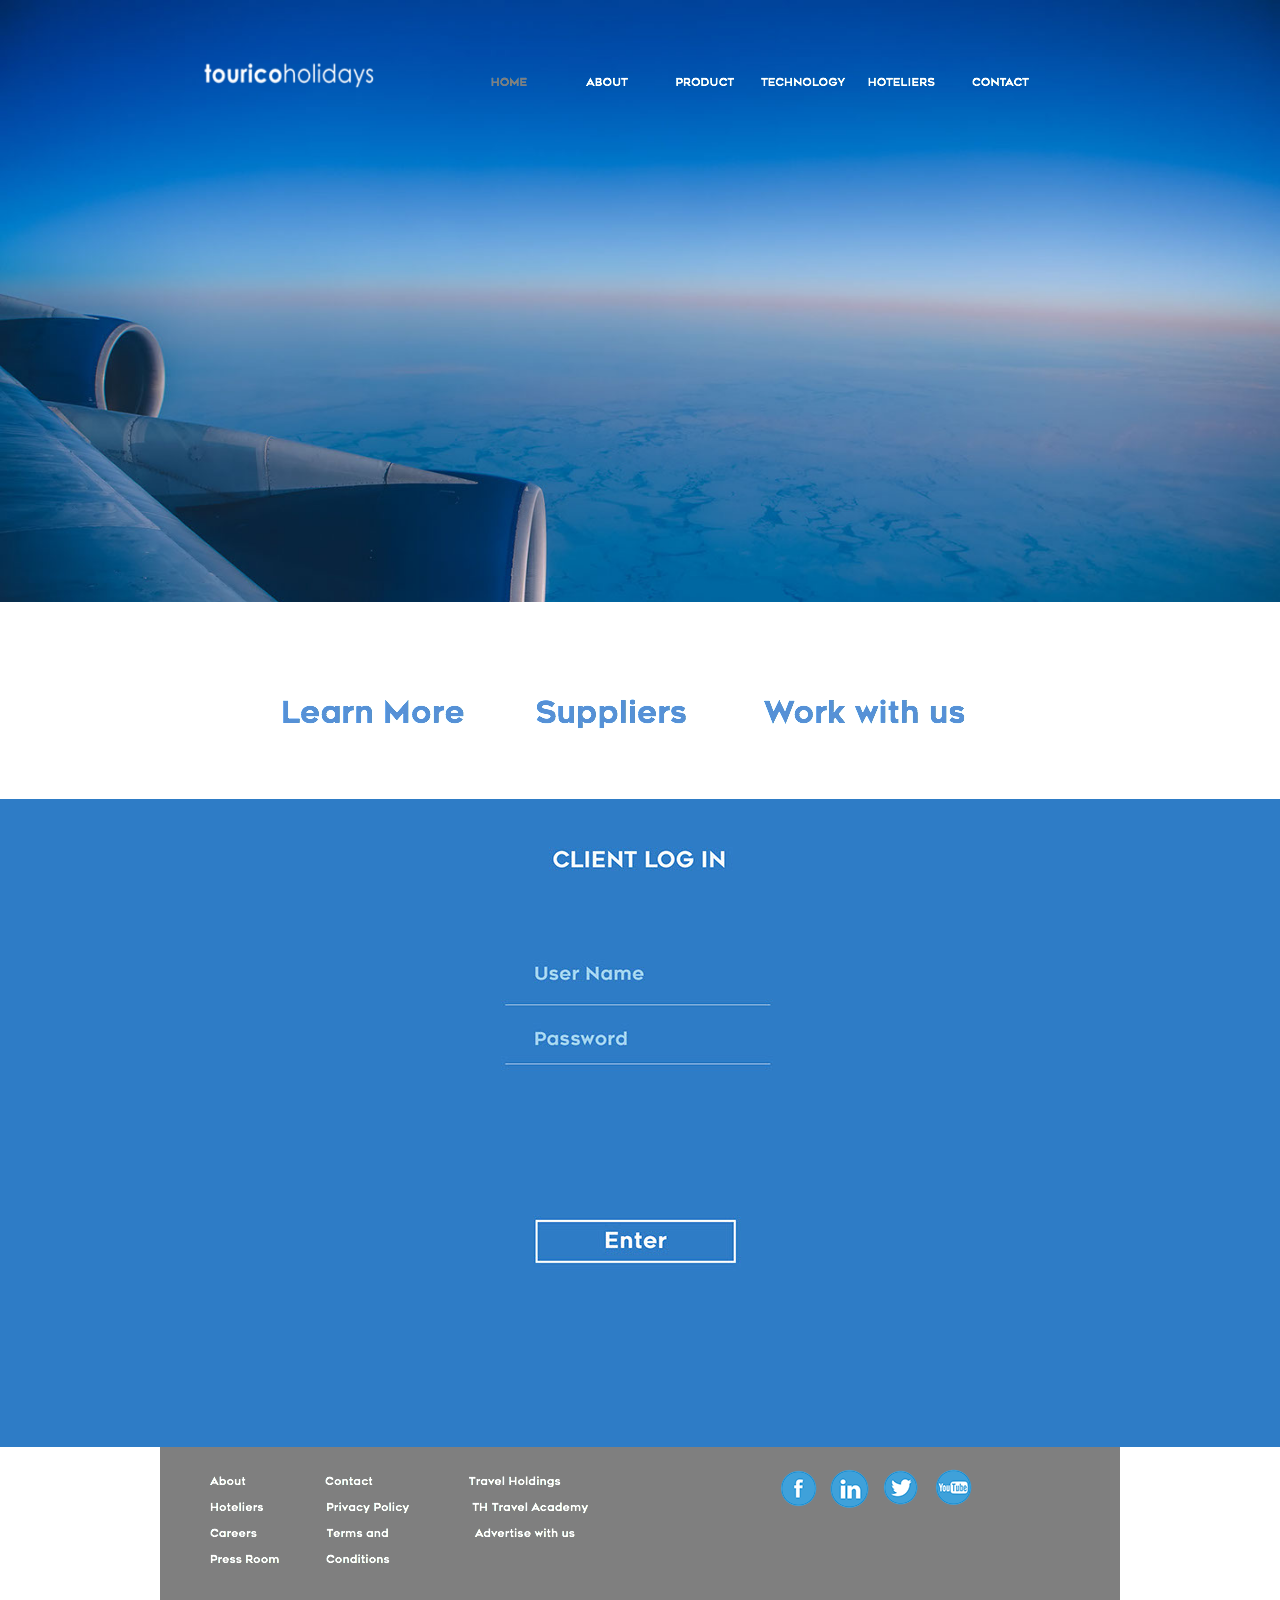
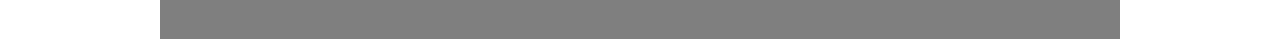
<file: index.html>
<!DOCTYPE html>
<html class="nojs html css_verticalspacer" lang="en-GB">
 <head>

  <meta http-equiv="Content-type" content="text/html;charset=UTF-8"/>
  <meta name="generator" content="2017.0.1.363"/>
  <meta name="viewport" content="width=device-width, initial-scale=1.0"/>
  
  <script type="text/javascript">
   // Update the 'nojs'/'js' class on the html node
document.documentElement.className = document.documentElement.className.replace(/\bnojs\b/g, 'js');

// Check that all required assets are uploaded and up-to-date
if(typeof Muse == "undefined") window.Muse = {}; window.Muse.assets = {"required":["museutils.js", "museconfig.js", "jquery.musepolyfill.bgsize.js", "jquery.musemenu.js", "jquery.watch.js", "require.js", "index.css"], "outOfDate":[]};
</script>
  
  <title>HOME</title>
  <!-- CSS -->
  <link rel="stylesheet" type="text/css" href="css/site_global.css?crc=443350757"/>
  <link rel="stylesheet" type="text/css" href="css/master_a-master.css?crc=455265752"/>
  <link rel="stylesheet" type="text/css" href="css/index.css?crc=432361284" id="pagesheet"/>
  <!-- JS includes -->
  <!--[if lt IE 9]>
  <script src="scripts/html5shiv.js?crc=4241844378" type="text/javascript"></script>
  <![endif]-->
   </head>
 <body>

  <div class="clearfix borderbox" id="page"><!-- column -->
   <div class="browser_width colelem" id="u1017-bw">
    <div class="museBGSize" id="u1017"><!-- group -->
     <div class="clearfix" id="u1017_align_to_page">
      <div class="clip_frame grpelem" id="u206"><!-- image -->
       <img class="block" id="u206_img" src="images/touricologo-crop-u206.png?crc=3825598708" alt="" data-image-width="216" data-image-height="87"/>
      </div>
      <nav class="MenuBar clearfix grpelem" id="menuu375"><!-- horizontal box -->
       <div class="MenuItemContainer borderbox clearfix grpelem" id="u376"><!-- vertical box -->
        <a class="nonblock nontext MenuItem MenuItemWithSubMenu MuseMenuActive borderbox clearfix colelem" id="u377" href="index.html"><!-- horizontal box --><div class="MenuItemLabel NoWrap grpelem" id="u379"><!-- state-based BG images --><img alt="HOME" src="images/blank.gif?crc=4208392903"/><div class="fluid_height_spacer"></div></div></a>
       </div>
       <div class="MenuItemContainer borderbox clearfix grpelem" id="u383"><!-- vertical box -->
        <a class="nonblock nontext MenuItem MenuItemWithSubMenu borderbox clearfix colelem" id="u384" href="about.html"><!-- horizontal box --><div class="MenuItemLabel NoWrap grpelem" id="u386"><!-- state-based BG images --><img alt="ABOUT" src="images/blank.gif?crc=4208392903"/><div class="fluid_height_spacer"></div></div></a>
       </div>
       <div class="MenuItemContainer borderbox clearfix grpelem" id="u420"><!-- vertical box -->
        <a class="nonblock nontext MenuItem MenuItemWithSubMenu borderbox clearfix colelem" id="u423" href="product.html"><!-- horizontal box --><div class="MenuItemLabel NoWrap grpelem" id="u426"><!-- state-based BG images --><img alt="PRODUCT" src="images/blank.gif?crc=4208392903"/><div class="fluid_height_spacer"></div></div></a>
       </div>
       <div class="MenuItemContainer borderbox clearfix grpelem" id="u449"><!-- vertical box -->
        <a class="nonblock nontext MenuItem MenuItemWithSubMenu borderbox clearfix colelem" id="u452" href="technology.html"><!-- horizontal box --><div class="MenuItemLabel NoWrap grpelem" id="u453"><!-- state-based BG images --><img alt="TECHNOLOGY" src="images/blank.gif?crc=4208392903"/><div class="fluid_height_spacer"></div></div></a>
       </div>
       <div class="MenuItemContainer borderbox clearfix grpelem" id="u477"><!-- vertical box -->
        <a class="nonblock nontext MenuItem MenuItemWithSubMenu borderbox clearfix colelem" id="u480" href="hoteliers.html"><!-- horizontal box --><div class="MenuItemLabel NoWrap grpelem" id="u483"><!-- state-based BG images --><img alt="HOTELIERS" src="images/blank.gif?crc=4208392903"/><div class="fluid_height_spacer"></div></div></a>
       </div>
       <div class="MenuItemContainer borderbox clearfix grpelem" id="u505"><!-- vertical box -->
        <a class="nonblock nontext MenuItem MenuItemWithSubMenu borderbox clearfix colelem" id="u508" href="contact.html"><!-- horizontal box --><div class="MenuItemLabel NoWrap grpelem" id="u511"><!-- state-based BG images --><img alt="CONTACT" src="images/blank.gif?crc=4208392903"/><div class="fluid_height_spacer"></div></div></a>
       </div>
      </nav>
     </div>
    </div>
   </div>
   <div class="clearfix colelem" id="ppu1554"><!-- group -->
    <a class="nonblock nontext grpelem" id="u1554" href="about.html"><!-- state-based BG images --><div id="u1554_states"><img alt="Learn More" src="images/blank.gif?crc=4208392903"/><div class="fluid_height_spacer"></div></div></a>
    <a class="nonblock nontext grpelem" id="u1557" href="hoteliers.html"><!-- state-based BG images --><div id="u1557_states"><img alt="Suppliers" src="images/blank.gif?crc=4208392903"/><div class="fluid_height_spacer"></div></div></a>
    <a class="nonblock nontext grpelem" id="u1560" href="contact.html"><!-- state-based BG images --><div id="u1560_states"><img alt="Work with us" src="images/blank.gif?crc=4208392903"/><div class="fluid_height_spacer"></div></div></a>
   </div>
   <div class="browser_width colelem" id="u1609-bw">
    <div id="u1609"><!-- group -->
     <div class="clearfix" id="u1609_align_to_page">
      <div class="clip_frame grpelem" id="u1599"><!-- image -->
       <img class="block" id="u1599_img" src="images/log_in.jpg?crc=324160760" alt="" data-image-width="469" data-image-height="648"/>
      </div>
     </div>
    </div>
   </div>
   <div class="verticalspacer" data-offset-top="1429" data-content-above-spacer="1428" data-content-below-spacer="192"></div>
   <div class="clearfix colelem" id="pu1176"><!-- group -->
    <div class="grpelem" id="u1176"><!-- simple frame -->
     <div class="fluid_height_spacer"></div>
    </div>
    <a class="nonblock nontext clip_frame grpelem" id="u1131" href="https://www.facebook.com/TouricoHolidays/"><!-- image --><img class="block" id="u1131_img" src="images/facebook_icon.png?crc=280523618" alt="" data-image-width="43" data-image-height="41"/></a>
    <a class="nonblock nontext clip_frame grpelem" id="u1139" href="https://www.linkedin.com/company-beta/41484/?pathWildcard=41484"><!-- image --><img class="block" id="u1139_img" src="images/linkedin_icon.png?crc=33382632" alt="" data-image-width="42" data-image-height="42"/></a>
    <a class="nonblock nontext clip_frame grpelem" id="u1146" href="https://twitter.com/touricoholidays?lang=en"><!-- image --><img class="block" id="u1146_img" src="images/twitter_icon.png?crc=362827224" alt="" data-image-width="42" data-image-height="42"/></a>
    <a class="nonblock nontext clip_frame grpelem" id="u1153" href="https://www.youtube.com/channel/UCNcJy8mYp-5eGzgR0lgLMIg/videos"><!-- image --><img class="block" id="u1153_img" src="images/youtbe_icon.png?crc=3940014625" alt="" data-image-width="42" data-image-height="42"/></a>
    <img class="grpelem" id="u1171-15" alt="About Contact Travel Holdings Hoteliers Privacy Policy TH Travel Academy Careers Terms and Advertise with us Press Room Conditions " src="images/u1171-15.png?crc=4033659043" data-image-width="489"/><!-- rasterized frame -->
   </div>
  </div>
  <div class="preload_images">
   <img class="preload" src="images/u379-r.png?crc=4168664618" alt=""/>
   <img class="preload" src="images/u379-m.png?crc=4168664618" alt=""/>
   <img class="preload" src="images/u379-a.png?crc=4178503394" alt=""/>
   <img class="preload" src="images/u386-r.png?crc=4156355350" alt=""/>
   <img class="preload" src="images/u386-m.png?crc=4156355350" alt=""/>
   <img class="preload" src="images/u386-a.png?crc=4239039153" alt=""/>
   <img class="preload" src="images/u426-r.png?crc=4217891552" alt=""/>
   <img class="preload" src="images/u426-m.png?crc=4217891552" alt=""/>
   <img class="preload" src="images/u426-a.png?crc=113290795" alt=""/>
   <img class="preload" src="images/u453-r.png?crc=4146144960" alt=""/>
   <img class="preload" src="images/u453-m.png?crc=4146144960" alt=""/>
   <img class="preload" src="images/u453-a.png?crc=3793678597" alt=""/>
   <img class="preload" src="images/u483-r.png?crc=3897590676" alt=""/>
   <img class="preload" src="images/u483-m.png?crc=3897590676" alt=""/>
   <img class="preload" src="images/u483-a.png?crc=4273086441" alt=""/>
   <img class="preload" src="images/u511-r.png?crc=4109435117" alt=""/>
   <img class="preload" src="images/u511-m.png?crc=4109435117" alt=""/>
   <img class="preload" src="images/u511-a.png?crc=4012441096" alt=""/>
   <img class="preload" src="images/u1554_states-r.png?crc=3898456293" alt=""/>
   <img class="preload" src="images/u1557_states-r.png?crc=149161795" alt=""/>
   <img class="preload" src="images/u1560_states-r.png?crc=80062409" alt=""/>
  </div>
  <!-- Other scripts -->
  <script type="text/javascript">
   window.Muse.assets.check=function(d){if(!window.Muse.assets.checked){window.Muse.assets.checked=!0;var b={},c=function(a,b){if(window.getComputedStyle){var c=window.getComputedStyle(a,null);return c&&c.getPropertyValue(b)||c&&c[b]||""}if(document.documentElement.currentStyle)return(c=a.currentStyle)&&c[b]||a.style&&a.style[b]||"";return""},a=function(a){if(a.match(/^rgb/))return a=a.replace(/\s+/g,"").match(/([\d\,]+)/gi)[0].split(","),(parseInt(a[0])<<16)+(parseInt(a[1])<<8)+parseInt(a[2]);if(a.match(/^\#/))return parseInt(a.substr(1),
16);return 0},g=function(g){for(var f=document.getElementsByTagName("link"),h=0;h<f.length;h++)if("text/css"==f[h].type){var i=(f[h].href||"").match(/\/?css\/([\w\-]+\.css)\?crc=(\d+)/);if(!i||!i[1]||!i[2])break;b[i[1]]=i[2]}f=document.createElement("div");f.className="version";f.style.cssText="display:none; width:1px; height:1px;";document.getElementsByTagName("body")[0].appendChild(f);for(h=0;h<Muse.assets.required.length;){var i=Muse.assets.required[h],l=i.match(/([\w\-\.]+)\.(\w+)$/),k=l&&l[1]?
l[1]:null,l=l&&l[2]?l[2]:null;switch(l.toLowerCase()){case "css":k=k.replace(/\W/gi,"_").replace(/^([^a-z])/gi,"_$1");f.className+=" "+k;k=a(c(f,"color"));l=a(c(f,"backgroundColor"));k!=0||l!=0?(Muse.assets.required.splice(h,1),"undefined"!=typeof b[i]&&(k!=b[i]>>>24||l!=(b[i]&16777215))&&Muse.assets.outOfDate.push(i)):h++;f.className="version";break;case "js":h++;break;default:throw Error("Unsupported file type: "+l);}}d?d().jquery!="1.8.3"&&Muse.assets.outOfDate.push("jquery-1.8.3.min.js"):Muse.assets.required.push("jquery-1.8.3.min.js");
f.parentNode.removeChild(f);if(Muse.assets.outOfDate.length||Muse.assets.required.length)f="Some files on the server may be missing or incorrect. Clear browser cache and try again. If the problem persists please contact website author.",g&&Muse.assets.outOfDate.length&&(f+="\nOut of date: "+Muse.assets.outOfDate.join(",")),g&&Muse.assets.required.length&&(f+="\nMissing: "+Muse.assets.required.join(",")),alert(f)};location&&location.search&&location.search.match&&location.search.match(/muse_debug/gi)?setTimeout(function(){g(!0)},5E3):g()}};
var muse_init=function(){require.config({baseUrl:""});require(["jquery","museutils","whatinput","jquery.musepolyfill.bgsize","jquery.musemenu","jquery.watch"],function(d){var $ = d;$(document).ready(function(){try{
window.Muse.assets.check($);/* body */
Muse.Utils.transformMarkupToFixBrowserProblemsPreInit();/* body */
Muse.Utils.prepHyperlinks(true);/* body */
Muse.Utils.resizeHeight('.browser_width');/* resize height */
Muse.Utils.requestAnimationFrame(function() { $('body').addClass('initialized'); });/* mark body as initialized */
Muse.Utils.fullPage('#page');/* 100% height page */
Muse.Utils.initWidget('.MenuBar', ['#bp_infinity'], function(elem) { return $(elem).museMenu(); });/* unifiedNavBar */
Muse.Utils.showWidgetsWhenReady();/* body */
Muse.Utils.transformMarkupToFixBrowserProblems();/* body */
}catch(b){if(b&&"function"==typeof b.notify?b.notify():Muse.Assert.fail("Error calling selector function: "+b),false)throw b;}})})};

</script>
  <!-- RequireJS script -->
  <script src="scripts/require.js?crc=4159430777" type="text/javascript" async data-main="scripts/museconfig.js?crc=172512987" onload="if (requirejs) requirejs.onError = function(requireType, requireModule) { if (requireType && requireType.toString && requireType.toString().indexOf && 0 <= requireType.toString().indexOf('#scripterror')) window.Muse.assets.check(); }" onerror="window.Muse.assets.check();"></script>
   </body>
</html>
</file>
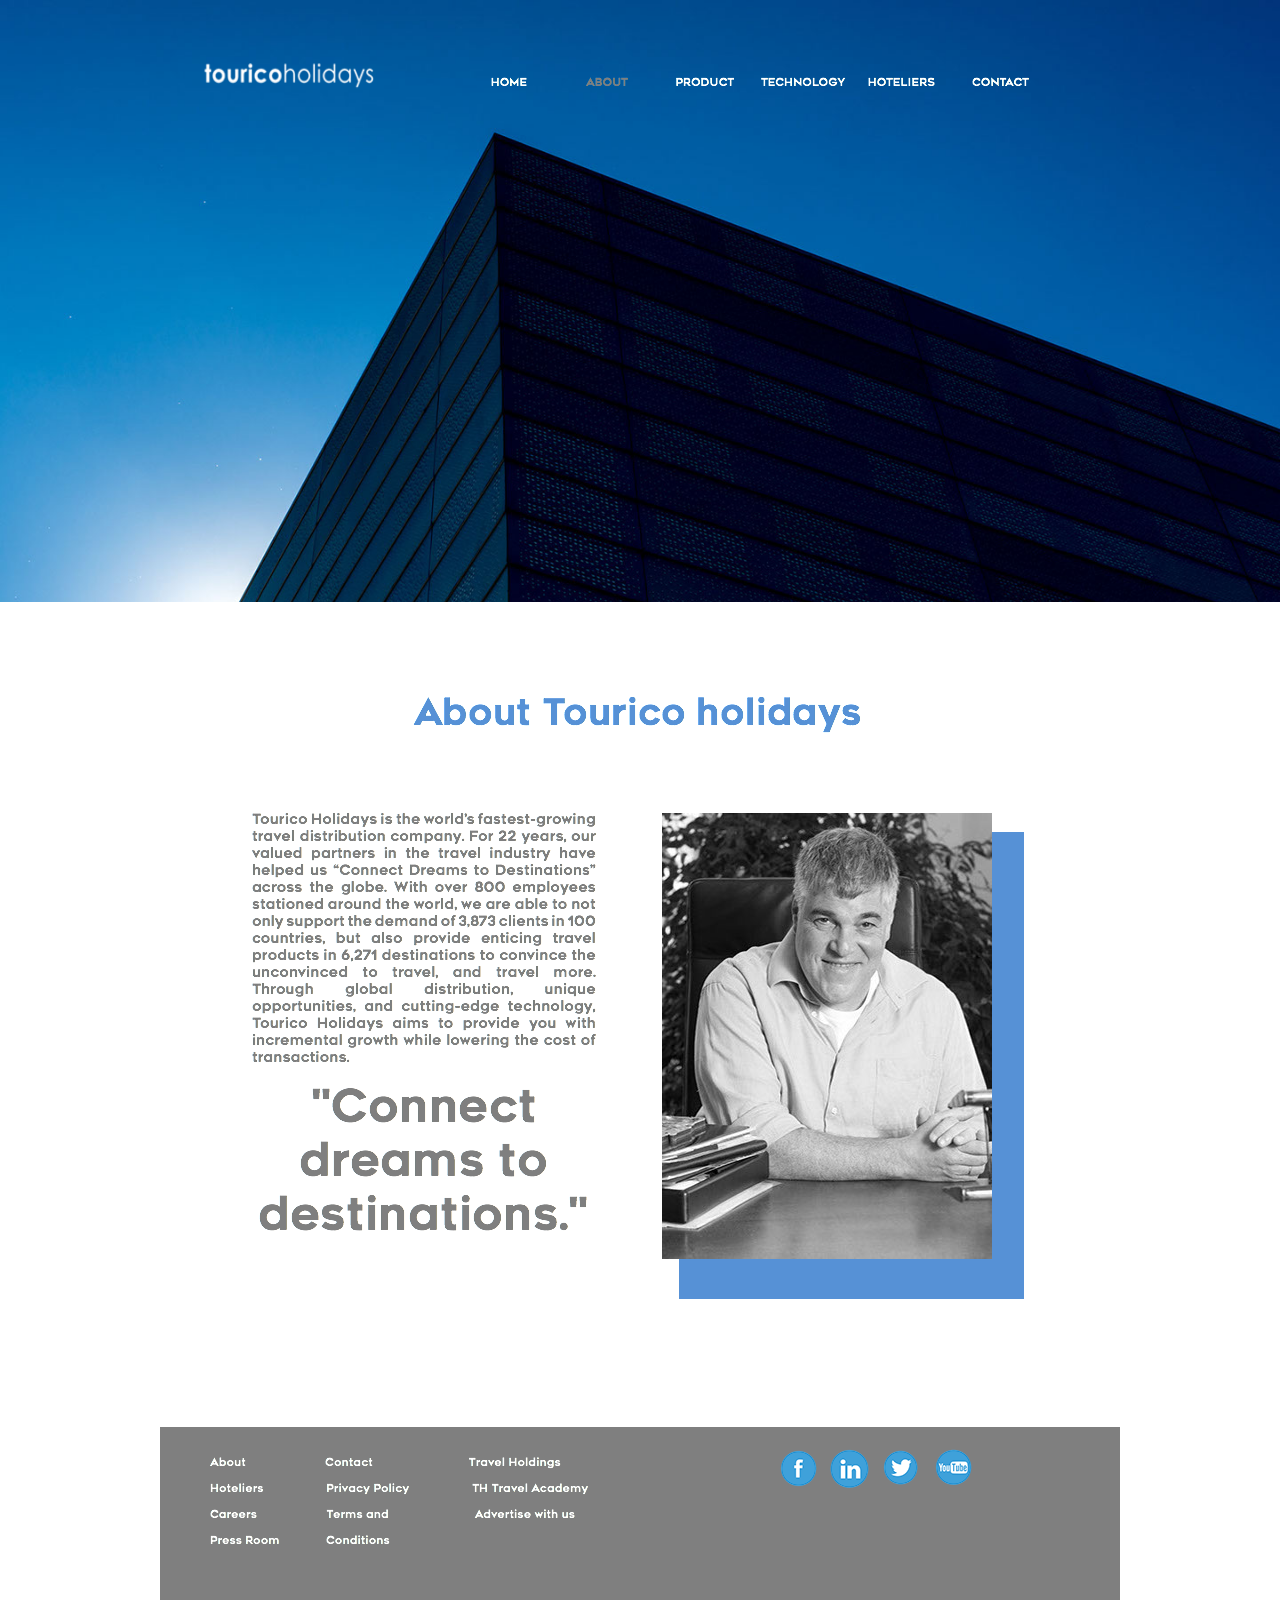
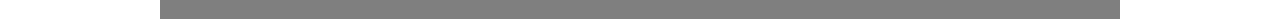
<file: about.html>
<!DOCTYPE html>
<html class="nojs html css_verticalspacer" lang="en-GB">
 <head>

  <meta http-equiv="Content-type" content="text/html;charset=UTF-8"/>
  <meta name="generator" content="2017.0.1.363"/>
  <meta name="viewport" content="width=device-width, initial-scale=1.0"/>
  
  <script type="text/javascript">
   // Update the 'nojs'/'js' class on the html node
document.documentElement.className = document.documentElement.className.replace(/\bnojs\b/g, 'js');

// Check that all required assets are uploaded and up-to-date
if(typeof Muse == "undefined") window.Muse = {}; window.Muse.assets = {"required":["museutils.js", "museconfig.js", "jquery.musepolyfill.bgsize.js", "jquery.musemenu.js", "jquery.watch.js", "require.js", "about.css"], "outOfDate":[]};
</script>
  
  <title>ABOUT</title>
  <!-- CSS -->
  <link rel="stylesheet" type="text/css" href="css/site_global.css?crc=443350757"/>
  <link rel="stylesheet" type="text/css" href="css/master_a-master.css?crc=455265752"/>
  <link rel="stylesheet" type="text/css" href="css/about.css?crc=374736692" id="pagesheet"/>
  <!-- JS includes -->
  <!--[if lt IE 9]>
  <script src="scripts/html5shiv.js?crc=4241844378" type="text/javascript"></script>
  <![endif]-->
   </head>
 <body>

  <div class="clearfix borderbox" id="page"><!-- column -->
   <div class="browser_width colelem" id="u1050-bw">
    <div class="museBGSize" id="u1050"><!-- group -->
     <div class="clearfix" id="u1050_align_to_page">
      <div class="clip_frame grpelem" id="u206"><!-- image -->
       <img class="block" id="u206_img" src="images/touricologo-crop-u206.png?crc=3825598708" alt="" data-image-width="216" data-image-height="87"/>
      </div>
      <nav class="MenuBar clearfix grpelem" id="menuu375"><!-- horizontal box -->
       <div class="MenuItemContainer borderbox clearfix grpelem" id="u376"><!-- vertical box -->
        <a class="nonblock nontext MenuItem MenuItemWithSubMenu borderbox clearfix colelem" id="u377" href="index.html"><!-- horizontal box --><div class="MenuItemLabel NoWrap grpelem" id="u379"><!-- state-based BG images --><img alt="HOME" src="images/blank.gif?crc=4208392903"/><div class="fluid_height_spacer"></div></div></a>
       </div>
       <div class="MenuItemContainer borderbox clearfix grpelem" id="u383"><!-- vertical box -->
        <a class="nonblock nontext MenuItem MenuItemWithSubMenu MuseMenuActive borderbox clearfix colelem" id="u384" href="about.html"><!-- horizontal box --><div class="MenuItemLabel NoWrap grpelem" id="u386"><!-- state-based BG images --><img alt="ABOUT" src="images/blank.gif?crc=4208392903"/><div class="fluid_height_spacer"></div></div></a>
       </div>
       <div class="MenuItemContainer borderbox clearfix grpelem" id="u420"><!-- vertical box -->
        <a class="nonblock nontext MenuItem MenuItemWithSubMenu borderbox clearfix colelem" id="u423" href="product.html"><!-- horizontal box --><div class="MenuItemLabel NoWrap grpelem" id="u426"><!-- state-based BG images --><img alt="PRODUCT" src="images/blank.gif?crc=4208392903"/><div class="fluid_height_spacer"></div></div></a>
       </div>
       <div class="MenuItemContainer borderbox clearfix grpelem" id="u449"><!-- vertical box -->
        <a class="nonblock nontext MenuItem MenuItemWithSubMenu borderbox clearfix colelem" id="u452" href="technology.html"><!-- horizontal box --><div class="MenuItemLabel NoWrap grpelem" id="u453"><!-- state-based BG images --><img alt="TECHNOLOGY" src="images/blank.gif?crc=4208392903"/><div class="fluid_height_spacer"></div></div></a>
       </div>
       <div class="MenuItemContainer borderbox clearfix grpelem" id="u477"><!-- vertical box -->
        <a class="nonblock nontext MenuItem MenuItemWithSubMenu borderbox clearfix colelem" id="u480" href="hoteliers.html"><!-- horizontal box --><div class="MenuItemLabel NoWrap grpelem" id="u483"><!-- state-based BG images --><img alt="HOTELIERS" src="images/blank.gif?crc=4208392903"/><div class="fluid_height_spacer"></div></div></a>
       </div>
       <div class="MenuItemContainer borderbox clearfix grpelem" id="u505"><!-- vertical box -->
        <a class="nonblock nontext MenuItem MenuItemWithSubMenu borderbox clearfix colelem" id="u508" href="contact.html"><!-- horizontal box --><div class="MenuItemLabel NoWrap grpelem" id="u511"><!-- state-based BG images --><img alt="CONTACT" src="images/blank.gif?crc=4208392903"/><div class="fluid_height_spacer"></div></div></a>
       </div>
      </nav>
     </div>
    </div>
   </div>
   <img class="colelem" id="u1228-4" alt="About Tourico holidays" src="images/u1228-4.png?crc=4221212610" data-image-width="772"/><!-- rasterized frame -->
   <div class="clearfix colelem" id="pu1215-15"><!-- group -->
    <img class="grpelem" id="u1215-15" alt="Tourico Holidays is the world’s fastest-growing travel distribution company. For 22 years, our valued partners in the travel industry have helped us “Connect Dreams to Destinations” across the globe. With over 800 employees stationed around the world, we are able to not only support the demand of 3,873 clients in 100 countries, but also provide enticing travel products in 6,271 destinations to convince the unconvinced to travel, and travel more. Through global distribution, unique opportunities, and cutting-edge technology, Tourico Holidays aims to provide you with incremental growth while lowering the cost of transactions. &quot;Connect dreams to destinations.&quot; " src="images/u1215-15.png?crc=206512496" data-image-width="344"/><!-- rasterized frame -->
    <div class="clearfix grpelem" id="u1231"><!-- group -->
     <div class="clip_frame grpelem" id="u1218"><!-- image -->
      <img class="block" id="u1218_img" src="images/uri-crop-u1218.jpg?crc=129158516" alt="" data-image-width="330" data-image-height="446"/>
     </div>
    </div>
   </div>
   <div class="verticalspacer" data-offset-top="1426" data-content-above-spacer="1426" data-content-below-spacer="192"></div>
   <div class="clearfix colelem" id="pu1176"><!-- group -->
    <div class="grpelem" id="u1176"><!-- simple frame -->
     <div class="fluid_height_spacer"></div>
    </div>
    <a class="nonblock nontext clip_frame grpelem" id="u1131" href="https://www.facebook.com/TouricoHolidays/"><!-- image --><img class="block" id="u1131_img" src="images/facebook_icon.png?crc=280523618" alt="" data-image-width="43" data-image-height="41"/></a>
    <a class="nonblock nontext clip_frame grpelem" id="u1139" href="https://www.linkedin.com/company-beta/41484/?pathWildcard=41484"><!-- image --><img class="block" id="u1139_img" src="images/linkedin_icon.png?crc=33382632" alt="" data-image-width="42" data-image-height="42"/></a>
    <a class="nonblock nontext clip_frame grpelem" id="u1146" href="https://twitter.com/touricoholidays?lang=en"><!-- image --><img class="block" id="u1146_img" src="images/twitter_icon.png?crc=362827224" alt="" data-image-width="42" data-image-height="42"/></a>
    <a class="nonblock nontext clip_frame grpelem" id="u1153" href="https://www.youtube.com/channel/UCNcJy8mYp-5eGzgR0lgLMIg/videos"><!-- image --><img class="block" id="u1153_img" src="images/youtbe_icon.png?crc=3940014625" alt="" data-image-width="42" data-image-height="42"/></a>
    <img class="grpelem" id="u1171-15" alt="About Contact Travel Holdings Hoteliers Privacy Policy TH Travel Academy Careers Terms and Advertise with us Press Room Conditions " src="images/u1171-15.png?crc=4033659043" data-image-width="489"/><!-- rasterized frame -->
   </div>
  </div>
  <div class="preload_images">
   <img class="preload" src="images/u379-r.png?crc=4168664618" alt=""/>
   <img class="preload" src="images/u379-m.png?crc=4168664618" alt=""/>
   <img class="preload" src="images/u379-a.png?crc=4178503394" alt=""/>
   <img class="preload" src="images/u386-r.png?crc=4156355350" alt=""/>
   <img class="preload" src="images/u386-m.png?crc=4156355350" alt=""/>
   <img class="preload" src="images/u386-a.png?crc=4239039153" alt=""/>
   <img class="preload" src="images/u426-r.png?crc=4217891552" alt=""/>
   <img class="preload" src="images/u426-m.png?crc=4217891552" alt=""/>
   <img class="preload" src="images/u426-a.png?crc=113290795" alt=""/>
   <img class="preload" src="images/u453-r.png?crc=4146144960" alt=""/>
   <img class="preload" src="images/u453-m.png?crc=4146144960" alt=""/>
   <img class="preload" src="images/u453-a.png?crc=3793678597" alt=""/>
   <img class="preload" src="images/u483-r.png?crc=3897590676" alt=""/>
   <img class="preload" src="images/u483-m.png?crc=3897590676" alt=""/>
   <img class="preload" src="images/u483-a.png?crc=4273086441" alt=""/>
   <img class="preload" src="images/u511-r.png?crc=4109435117" alt=""/>
   <img class="preload" src="images/u511-m.png?crc=4109435117" alt=""/>
   <img class="preload" src="images/u511-a.png?crc=4012441096" alt=""/>
  </div>
  <!-- Other scripts -->
  <script type="text/javascript">
   window.Muse.assets.check=function(d){if(!window.Muse.assets.checked){window.Muse.assets.checked=!0;var b={},c=function(a,b){if(window.getComputedStyle){var c=window.getComputedStyle(a,null);return c&&c.getPropertyValue(b)||c&&c[b]||""}if(document.documentElement.currentStyle)return(c=a.currentStyle)&&c[b]||a.style&&a.style[b]||"";return""},a=function(a){if(a.match(/^rgb/))return a=a.replace(/\s+/g,"").match(/([\d\,]+)/gi)[0].split(","),(parseInt(a[0])<<16)+(parseInt(a[1])<<8)+parseInt(a[2]);if(a.match(/^\#/))return parseInt(a.substr(1),
16);return 0},g=function(g){for(var f=document.getElementsByTagName("link"),h=0;h<f.length;h++)if("text/css"==f[h].type){var i=(f[h].href||"").match(/\/?css\/([\w\-]+\.css)\?crc=(\d+)/);if(!i||!i[1]||!i[2])break;b[i[1]]=i[2]}f=document.createElement("div");f.className="version";f.style.cssText="display:none; width:1px; height:1px;";document.getElementsByTagName("body")[0].appendChild(f);for(h=0;h<Muse.assets.required.length;){var i=Muse.assets.required[h],l=i.match(/([\w\-\.]+)\.(\w+)$/),k=l&&l[1]?
l[1]:null,l=l&&l[2]?l[2]:null;switch(l.toLowerCase()){case "css":k=k.replace(/\W/gi,"_").replace(/^([^a-z])/gi,"_$1");f.className+=" "+k;k=a(c(f,"color"));l=a(c(f,"backgroundColor"));k!=0||l!=0?(Muse.assets.required.splice(h,1),"undefined"!=typeof b[i]&&(k!=b[i]>>>24||l!=(b[i]&16777215))&&Muse.assets.outOfDate.push(i)):h++;f.className="version";break;case "js":h++;break;default:throw Error("Unsupported file type: "+l);}}d?d().jquery!="1.8.3"&&Muse.assets.outOfDate.push("jquery-1.8.3.min.js"):Muse.assets.required.push("jquery-1.8.3.min.js");
f.parentNode.removeChild(f);if(Muse.assets.outOfDate.length||Muse.assets.required.length)f="Some files on the server may be missing or incorrect. Clear browser cache and try again. If the problem persists please contact website author.",g&&Muse.assets.outOfDate.length&&(f+="\nOut of date: "+Muse.assets.outOfDate.join(",")),g&&Muse.assets.required.length&&(f+="\nMissing: "+Muse.assets.required.join(",")),alert(f)};location&&location.search&&location.search.match&&location.search.match(/muse_debug/gi)?setTimeout(function(){g(!0)},5E3):g()}};
var muse_init=function(){require.config({baseUrl:""});require(["jquery","museutils","whatinput","jquery.musepolyfill.bgsize","jquery.musemenu","jquery.watch"],function(d){var $ = d;$(document).ready(function(){try{
window.Muse.assets.check($);/* body */
Muse.Utils.transformMarkupToFixBrowserProblemsPreInit();/* body */
Muse.Utils.prepHyperlinks(true);/* body */
Muse.Utils.resizeHeight('.browser_width');/* resize height */
Muse.Utils.requestAnimationFrame(function() { $('body').addClass('initialized'); });/* mark body as initialized */
Muse.Utils.fullPage('#page');/* 100% height page */
Muse.Utils.initWidget('.MenuBar', ['#bp_infinity'], function(elem) { return $(elem).museMenu(); });/* unifiedNavBar */
Muse.Utils.showWidgetsWhenReady();/* body */
Muse.Utils.transformMarkupToFixBrowserProblems();/* body */
}catch(b){if(b&&"function"==typeof b.notify?b.notify():Muse.Assert.fail("Error calling selector function: "+b),false)throw b;}})})};

</script>
  <!-- RequireJS script -->
  <script src="scripts/require.js?crc=4159430777" type="text/javascript" async data-main="scripts/museconfig.js?crc=172512987" onload="if (requirejs) requirejs.onError = function(requireType, requireModule) { if (requireType && requireType.toString && requireType.toString().indexOf && 0 <= requireType.toString().indexOf('#scripterror')) window.Muse.assets.check(); }" onerror="window.Muse.assets.check();"></script>
   </body>
</html>
</file>
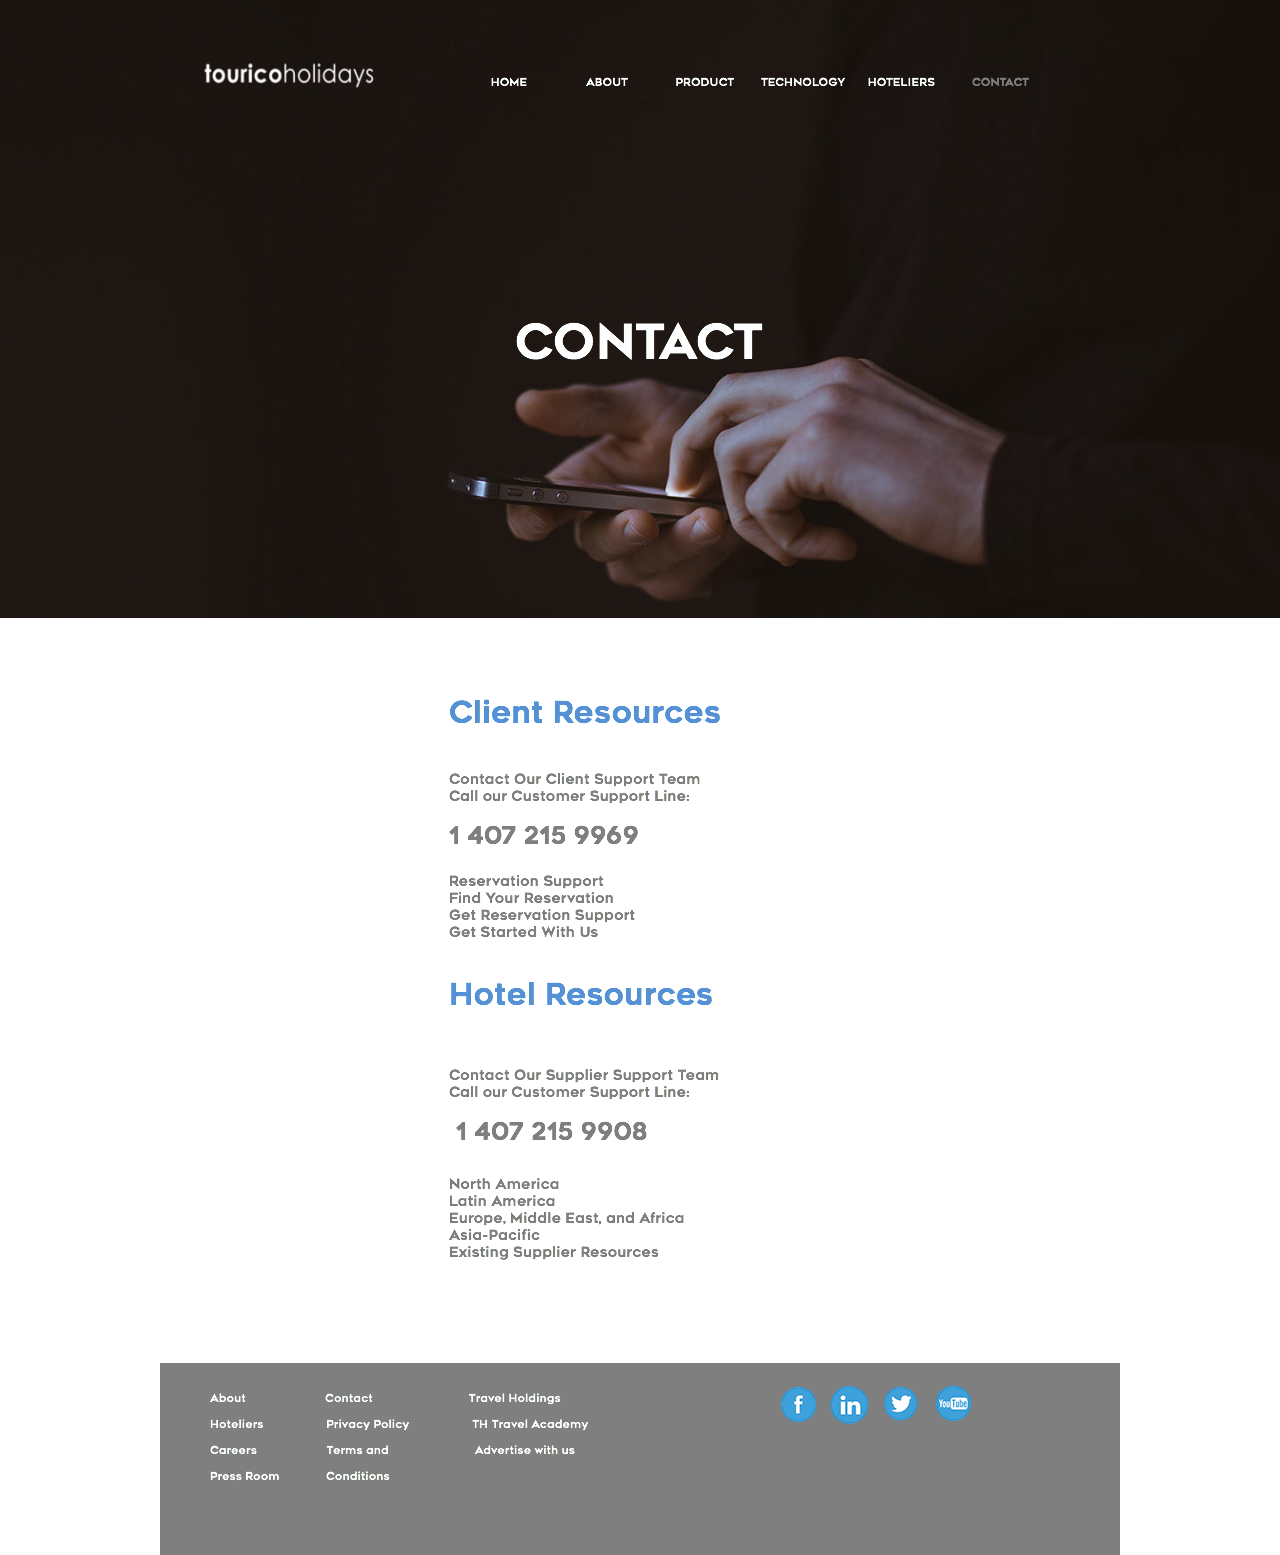
<file: contact.html>
<!DOCTYPE html>
<html class="nojs html css_verticalspacer" lang="en-GB">
 <head>

  <meta http-equiv="Content-type" content="text/html;charset=UTF-8"/>
  <meta name="generator" content="2017.0.1.363"/>
  <meta name="viewport" content="width=device-width, initial-scale=1.0"/>
  
  <script type="text/javascript">
   // Update the 'nojs'/'js' class on the html node
document.documentElement.className = document.documentElement.className.replace(/\bnojs\b/g, 'js');

// Check that all required assets are uploaded and up-to-date
if(typeof Muse == "undefined") window.Muse = {}; window.Muse.assets = {"required":["museutils.js", "museconfig.js", "jquery.musepolyfill.bgsize.js", "jquery.musemenu.js", "jquery.watch.js", "require.js", "contact.css"], "outOfDate":[]};
</script>
  
  <title>CONTACT</title>
  <!-- CSS -->
  <link rel="stylesheet" type="text/css" href="css/site_global.css?crc=443350757"/>
  <link rel="stylesheet" type="text/css" href="css/master_a-master.css?crc=455265752"/>
  <link rel="stylesheet" type="text/css" href="css/contact.css?crc=4037058205" id="pagesheet"/>
  <!-- JS includes -->
  <!--[if lt IE 9]>
  <script src="scripts/html5shiv.js?crc=4241844378" type="text/javascript"></script>
  <![endif]-->
   </head>
 <body>

  <div class="clearfix borderbox" id="page"><!-- column -->
   <div class="browser_width colelem" id="u1080-bw">
    <div class="museBGSize" id="u1080"><!-- group -->
     <div class="clearfix" id="u1080_align_to_page">
      <div class="clip_frame grpelem" id="u206"><!-- image -->
       <img class="block" id="u206_img" src="images/touricologo-crop-u206.png?crc=3825598708" alt="" data-image-width="216" data-image-height="87"/>
      </div>
      <div class="clearfix grpelem" id="pmenuu375"><!-- column -->
       <nav class="MenuBar clearfix colelem" id="menuu375"><!-- horizontal box -->
        <div class="MenuItemContainer borderbox clearfix grpelem" id="u376"><!-- vertical box -->
         <a class="nonblock nontext MenuItem MenuItemWithSubMenu borderbox clearfix colelem" id="u377" href="index.html"><!-- horizontal box --><div class="MenuItemLabel NoWrap grpelem" id="u379"><!-- state-based BG images --><img alt="HOME" src="images/blank.gif?crc=4208392903"/><div class="fluid_height_spacer"></div></div></a>
        </div>
        <div class="MenuItemContainer borderbox clearfix grpelem" id="u383"><!-- vertical box -->
         <a class="nonblock nontext MenuItem MenuItemWithSubMenu borderbox clearfix colelem" id="u384" href="about.html"><!-- horizontal box --><div class="MenuItemLabel NoWrap grpelem" id="u386"><!-- state-based BG images --><img alt="ABOUT" src="images/blank.gif?crc=4208392903"/><div class="fluid_height_spacer"></div></div></a>
        </div>
        <div class="MenuItemContainer borderbox clearfix grpelem" id="u420"><!-- vertical box -->
         <a class="nonblock nontext MenuItem MenuItemWithSubMenu borderbox clearfix colelem" id="u423" href="product.html"><!-- horizontal box --><div class="MenuItemLabel NoWrap grpelem" id="u426"><!-- state-based BG images --><img alt="PRODUCT" src="images/blank.gif?crc=4208392903"/><div class="fluid_height_spacer"></div></div></a>
        </div>
        <div class="MenuItemContainer borderbox clearfix grpelem" id="u449"><!-- vertical box -->
         <a class="nonblock nontext MenuItem MenuItemWithSubMenu borderbox clearfix colelem" id="u452" href="technology.html"><!-- horizontal box --><div class="MenuItemLabel NoWrap grpelem" id="u453"><!-- state-based BG images --><img alt="TECHNOLOGY" src="images/blank.gif?crc=4208392903"/><div class="fluid_height_spacer"></div></div></a>
        </div>
        <div class="MenuItemContainer borderbox clearfix grpelem" id="u477"><!-- vertical box -->
         <a class="nonblock nontext MenuItem MenuItemWithSubMenu borderbox clearfix colelem" id="u480" href="hoteliers.html"><!-- horizontal box --><div class="MenuItemLabel NoWrap grpelem" id="u483"><!-- state-based BG images --><img alt="HOTELIERS" src="images/blank.gif?crc=4208392903"/><div class="fluid_height_spacer"></div></div></a>
        </div>
        <div class="MenuItemContainer borderbox clearfix grpelem" id="u505"><!-- vertical box -->
         <a class="nonblock nontext MenuItem MenuItemWithSubMenu MuseMenuActive borderbox clearfix colelem" id="u508" href="contact.html"><!-- horizontal box --><div class="MenuItemLabel NoWrap grpelem" id="u511"><!-- state-based BG images --><img alt="CONTACT" src="images/blank.gif?crc=4208392903"/><div class="fluid_height_spacer"></div></div></a>
        </div>
       </nav>
       <img class="colelem" id="u1541-4" alt="CONTACT" src="images/u1541-4.png?crc=382368183" data-image-width="250"/><!-- rasterized frame -->
      </div>
     </div>
    </div>
   </div>
   <div class="clearfix colelem" id="pu1278-26"><!-- group -->
    <img class="grpelem" id="u1278-26" alt="Hotel Resources Contact Our Supplier Support Team Call our Customer Support Line: 1 407 215 9908 North America Latin America Europe, Middle East, and Africa Asia-Pacific Existing Supplier Resources " src="images/u1278-26.png?crc=321255905" data-image-width="383"/><!-- rasterized frame -->
    <img class="grpelem" id="u1281-24" alt="Client Resources Contact Our Client Support Team Call our Customer Support Line: 1 407 215 9969 Reservation Support Find Your Reservation Get Reservation Support Get Started With Us " src="images/u1281-24.png?crc=358939978" data-image-width="382"/><!-- rasterized frame -->
   </div>
   <div class="verticalspacer" data-offset-top="1346" data-content-above-spacer="1346" data-content-below-spacer="192"></div>
   <div class="clearfix colelem" id="pu1176"><!-- group -->
    <div class="grpelem" id="u1176"><!-- simple frame -->
     <div class="fluid_height_spacer"></div>
    </div>
    <a class="nonblock nontext clip_frame grpelem" id="u1131" href="https://www.facebook.com/TouricoHolidays/"><!-- image --><img class="block" id="u1131_img" src="images/facebook_icon.png?crc=280523618" alt="" data-image-width="43" data-image-height="41"/></a>
    <a class="nonblock nontext clip_frame grpelem" id="u1139" href="https://www.linkedin.com/company-beta/41484/?pathWildcard=41484"><!-- image --><img class="block" id="u1139_img" src="images/linkedin_icon.png?crc=33382632" alt="" data-image-width="42" data-image-height="42"/></a>
    <a class="nonblock nontext clip_frame grpelem" id="u1146" href="https://twitter.com/touricoholidays?lang=en"><!-- image --><img class="block" id="u1146_img" src="images/twitter_icon.png?crc=362827224" alt="" data-image-width="42" data-image-height="42"/></a>
    <a class="nonblock nontext clip_frame grpelem" id="u1153" href="https://www.youtube.com/channel/UCNcJy8mYp-5eGzgR0lgLMIg/videos"><!-- image --><img class="block" id="u1153_img" src="images/youtbe_icon.png?crc=3940014625" alt="" data-image-width="42" data-image-height="42"/></a>
    <img class="grpelem" id="u1171-15" alt="About Contact Travel Holdings Hoteliers Privacy Policy TH Travel Academy Careers Terms and Advertise with us Press Room Conditions " src="images/u1171-15.png?crc=4033659043" data-image-width="489"/><!-- rasterized frame -->
   </div>
  </div>
  <div class="preload_images">
   <img class="preload" src="images/u379-r.png?crc=4168664618" alt=""/>
   <img class="preload" src="images/u379-m.png?crc=4168664618" alt=""/>
   <img class="preload" src="images/u379-a.png?crc=4178503394" alt=""/>
   <img class="preload" src="images/u386-r.png?crc=4156355350" alt=""/>
   <img class="preload" src="images/u386-m.png?crc=4156355350" alt=""/>
   <img class="preload" src="images/u386-a.png?crc=4239039153" alt=""/>
   <img class="preload" src="images/u426-r.png?crc=4217891552" alt=""/>
   <img class="preload" src="images/u426-m.png?crc=4217891552" alt=""/>
   <img class="preload" src="images/u426-a.png?crc=113290795" alt=""/>
   <img class="preload" src="images/u453-r.png?crc=4146144960" alt=""/>
   <img class="preload" src="images/u453-m.png?crc=4146144960" alt=""/>
   <img class="preload" src="images/u453-a.png?crc=3793678597" alt=""/>
   <img class="preload" src="images/u483-r.png?crc=3897590676" alt=""/>
   <img class="preload" src="images/u483-m.png?crc=3897590676" alt=""/>
   <img class="preload" src="images/u483-a.png?crc=4273086441" alt=""/>
   <img class="preload" src="images/u511-r.png?crc=4109435117" alt=""/>
   <img class="preload" src="images/u511-m.png?crc=4109435117" alt=""/>
   <img class="preload" src="images/u511-a.png?crc=4012441096" alt=""/>
  </div>
  <!-- Other scripts -->
  <script type="text/javascript">
   window.Muse.assets.check=function(d){if(!window.Muse.assets.checked){window.Muse.assets.checked=!0;var b={},c=function(a,b){if(window.getComputedStyle){var c=window.getComputedStyle(a,null);return c&&c.getPropertyValue(b)||c&&c[b]||""}if(document.documentElement.currentStyle)return(c=a.currentStyle)&&c[b]||a.style&&a.style[b]||"";return""},a=function(a){if(a.match(/^rgb/))return a=a.replace(/\s+/g,"").match(/([\d\,]+)/gi)[0].split(","),(parseInt(a[0])<<16)+(parseInt(a[1])<<8)+parseInt(a[2]);if(a.match(/^\#/))return parseInt(a.substr(1),
16);return 0},g=function(g){for(var f=document.getElementsByTagName("link"),h=0;h<f.length;h++)if("text/css"==f[h].type){var i=(f[h].href||"").match(/\/?css\/([\w\-]+\.css)\?crc=(\d+)/);if(!i||!i[1]||!i[2])break;b[i[1]]=i[2]}f=document.createElement("div");f.className="version";f.style.cssText="display:none; width:1px; height:1px;";document.getElementsByTagName("body")[0].appendChild(f);for(h=0;h<Muse.assets.required.length;){var i=Muse.assets.required[h],l=i.match(/([\w\-\.]+)\.(\w+)$/),k=l&&l[1]?
l[1]:null,l=l&&l[2]?l[2]:null;switch(l.toLowerCase()){case "css":k=k.replace(/\W/gi,"_").replace(/^([^a-z])/gi,"_$1");f.className+=" "+k;k=a(c(f,"color"));l=a(c(f,"backgroundColor"));k!=0||l!=0?(Muse.assets.required.splice(h,1),"undefined"!=typeof b[i]&&(k!=b[i]>>>24||l!=(b[i]&16777215))&&Muse.assets.outOfDate.push(i)):h++;f.className="version";break;case "js":h++;break;default:throw Error("Unsupported file type: "+l);}}d?d().jquery!="1.8.3"&&Muse.assets.outOfDate.push("jquery-1.8.3.min.js"):Muse.assets.required.push("jquery-1.8.3.min.js");
f.parentNode.removeChild(f);if(Muse.assets.outOfDate.length||Muse.assets.required.length)f="Some files on the server may be missing or incorrect. Clear browser cache and try again. If the problem persists please contact website author.",g&&Muse.assets.outOfDate.length&&(f+="\nOut of date: "+Muse.assets.outOfDate.join(",")),g&&Muse.assets.required.length&&(f+="\nMissing: "+Muse.assets.required.join(",")),alert(f)};location&&location.search&&location.search.match&&location.search.match(/muse_debug/gi)?setTimeout(function(){g(!0)},5E3):g()}};
var muse_init=function(){require.config({baseUrl:""});require(["jquery","museutils","whatinput","jquery.musepolyfill.bgsize","jquery.musemenu","jquery.watch"],function(d){var $ = d;$(document).ready(function(){try{
window.Muse.assets.check($);/* body */
Muse.Utils.transformMarkupToFixBrowserProblemsPreInit();/* body */
Muse.Utils.prepHyperlinks(true);/* body */
Muse.Utils.resizeHeight('.browser_width');/* resize height */
Muse.Utils.requestAnimationFrame(function() { $('body').addClass('initialized'); });/* mark body as initialized */
Muse.Utils.fullPage('#page');/* 100% height page */
Muse.Utils.initWidget('.MenuBar', ['#bp_infinity'], function(elem) { return $(elem).museMenu(); });/* unifiedNavBar */
Muse.Utils.showWidgetsWhenReady();/* body */
Muse.Utils.transformMarkupToFixBrowserProblems();/* body */
}catch(b){if(b&&"function"==typeof b.notify?b.notify():Muse.Assert.fail("Error calling selector function: "+b),false)throw b;}})})};

</script>
  <!-- RequireJS script -->
  <script src="scripts/require.js?crc=4159430777" type="text/javascript" async data-main="scripts/museconfig.js?crc=172512987" onload="if (requirejs) requirejs.onError = function(requireType, requireModule) { if (requireType && requireType.toString && requireType.toString().indexOf && 0 <= requireType.toString().indexOf('#scripterror')) window.Muse.assets.check(); }" onerror="window.Muse.assets.check();"></script>
   </body>
</html>
</file>
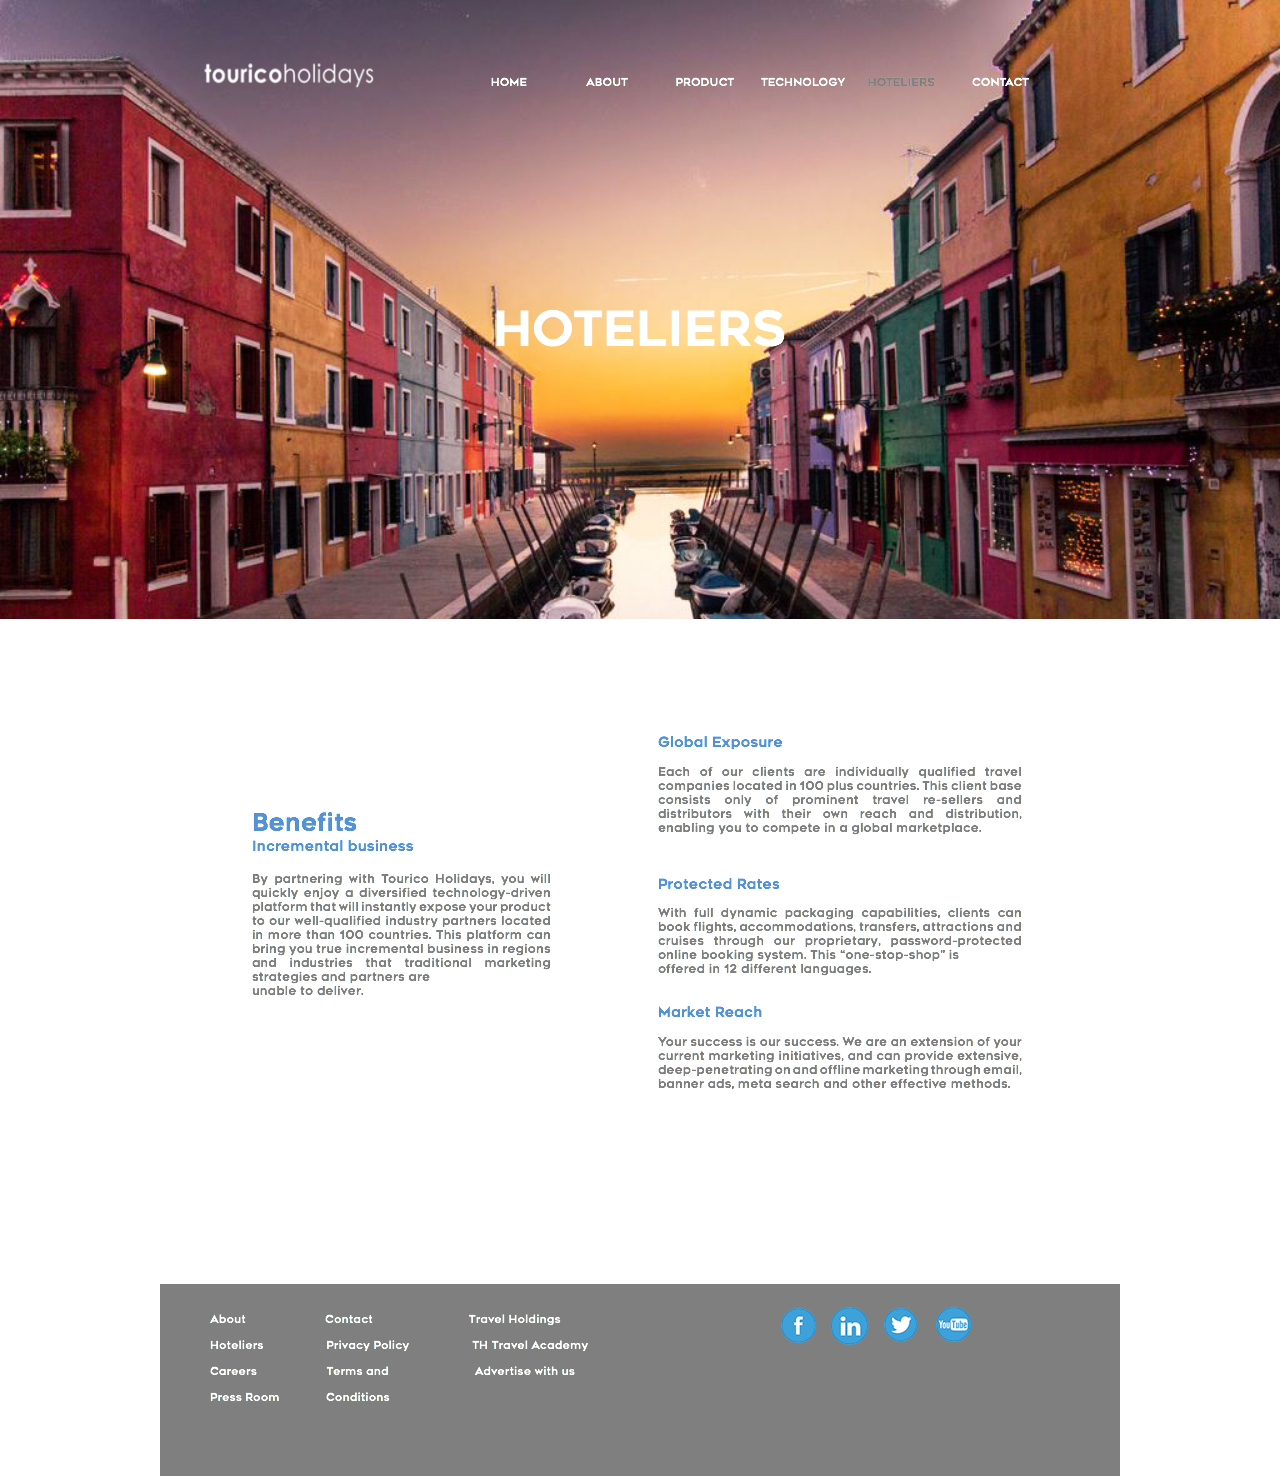
<file: hoteliers.html>
<!DOCTYPE html>
<html class="nojs html css_verticalspacer" lang="en-GB">
 <head>

  <meta http-equiv="Content-type" content="text/html;charset=UTF-8"/>
  <meta name="generator" content="2017.0.1.363"/>
  <meta name="viewport" content="width=device-width, initial-scale=1.0"/>
  
  <script type="text/javascript">
   // Update the 'nojs'/'js' class on the html node
document.documentElement.className = document.documentElement.className.replace(/\bnojs\b/g, 'js');

// Check that all required assets are uploaded and up-to-date
if(typeof Muse == "undefined") window.Muse = {}; window.Muse.assets = {"required":["museutils.js", "museconfig.js", "jquery.musepolyfill.bgsize.js", "jquery.musemenu.js", "jquery.watch.js", "require.js", "hoteliers.css"], "outOfDate":[]};
</script>
  
  <title>HOTELIERS</title>
  <!-- CSS -->
  <link rel="stylesheet" type="text/css" href="css/site_global.css?crc=443350757"/>
  <link rel="stylesheet" type="text/css" href="css/master_a-master.css?crc=455265752"/>
  <link rel="stylesheet" type="text/css" href="css/hoteliers.css?crc=3864838818" id="pagesheet"/>
  <!-- JS includes -->
  <!--[if lt IE 9]>
  <script src="scripts/html5shiv.js?crc=4241844378" type="text/javascript"></script>
  <![endif]-->
   </head>
 <body>

  <div class="clearfix borderbox" id="page"><!-- column -->
   <div class="browser_width colelem" id="u1028-bw">
    <div class="museBGSize" id="u1028"><!-- group -->
     <div class="clearfix" id="u1028_align_to_page">
      <div class="clip_frame grpelem" id="u206"><!-- image -->
       <img class="block" id="u206_img" src="images/touricologo-crop-u206.png?crc=3825598708" alt="" data-image-width="216" data-image-height="87"/>
      </div>
      <div class="clearfix grpelem" id="pmenuu375"><!-- column -->
       <nav class="MenuBar clearfix colelem" id="menuu375"><!-- horizontal box -->
        <div class="MenuItemContainer borderbox clearfix grpelem" id="u376"><!-- vertical box -->
         <a class="nonblock nontext MenuItem MenuItemWithSubMenu borderbox clearfix colelem" id="u377" href="index.html"><!-- horizontal box --><div class="MenuItemLabel NoWrap grpelem" id="u379"><!-- state-based BG images --><img alt="HOME" src="images/blank.gif?crc=4208392903"/><div class="fluid_height_spacer"></div></div></a>
        </div>
        <div class="MenuItemContainer borderbox clearfix grpelem" id="u383"><!-- vertical box -->
         <a class="nonblock nontext MenuItem MenuItemWithSubMenu borderbox clearfix colelem" id="u384" href="about.html"><!-- horizontal box --><div class="MenuItemLabel NoWrap grpelem" id="u386"><!-- state-based BG images --><img alt="ABOUT" src="images/blank.gif?crc=4208392903"/><div class="fluid_height_spacer"></div></div></a>
        </div>
        <div class="MenuItemContainer borderbox clearfix grpelem" id="u420"><!-- vertical box -->
         <a class="nonblock nontext MenuItem MenuItemWithSubMenu borderbox clearfix colelem" id="u423" href="product.html"><!-- horizontal box --><div class="MenuItemLabel NoWrap grpelem" id="u426"><!-- state-based BG images --><img alt="PRODUCT" src="images/blank.gif?crc=4208392903"/><div class="fluid_height_spacer"></div></div></a>
        </div>
        <div class="MenuItemContainer borderbox clearfix grpelem" id="u449"><!-- vertical box -->
         <a class="nonblock nontext MenuItem MenuItemWithSubMenu borderbox clearfix colelem" id="u452" href="technology.html"><!-- horizontal box --><div class="MenuItemLabel NoWrap grpelem" id="u453"><!-- state-based BG images --><img alt="TECHNOLOGY" src="images/blank.gif?crc=4208392903"/><div class="fluid_height_spacer"></div></div></a>
        </div>
        <div class="MenuItemContainer borderbox clearfix grpelem" id="u477"><!-- vertical box -->
         <a class="nonblock nontext MenuItem MenuItemWithSubMenu MuseMenuActive borderbox clearfix colelem" id="u480" href="hoteliers.html"><!-- horizontal box --><div class="MenuItemLabel NoWrap grpelem" id="u483"><!-- state-based BG images --><img alt="HOTELIERS" src="images/blank.gif?crc=4208392903"/><div class="fluid_height_spacer"></div></div></a>
        </div>
        <div class="MenuItemContainer borderbox clearfix grpelem" id="u505"><!-- vertical box -->
         <a class="nonblock nontext MenuItem MenuItemWithSubMenu borderbox clearfix colelem" id="u508" href="contact.html"><!-- horizontal box --><div class="MenuItemLabel NoWrap grpelem" id="u511"><!-- state-based BG images --><img alt="CONTACT" src="images/blank.gif?crc=4208392903"/><div class="fluid_height_spacer"></div></div></a>
        </div>
       </nav>
       <img class="colelem" id="u1186-4" alt="HOTELIERS" src="images/u1186-4.png?crc=4015519119" data-image-width="295"/><!-- rasterized frame -->
      </div>
     </div>
    </div>
   </div>
   <div class="clearfix colelem" id="pu1179-12"><!-- group -->
    <img class="grpelem" id="u1179-12" alt="Benefits Incremental business By partnering with Tourico Holidays, you will quickly enjoy a diversified technology-driven platform that will instantly expose your product to our well-qualified industry partners located in more than 100 countries. This platform can bring you true incremental business in regions and industries that traditional marketing strategies and partners are unable to deliver. " src="images/u1179-12.png?crc=433330517" data-image-width="299"/><!-- rasterized frame -->
    <img class="grpelem" id="u1182-24" alt="Global Exposure Each of our clients are individually qualified travel companies located in 100 plus countries. This client base consists only of prominent travel re-sellers and distributors with their own reach and distribution, enabling you to compete in a global marketplace. Protected Rates With full dynamic packaging capabilities, clients can book flights, accommodations, transfers, attractions and cruises through our proprietary, password-protected online booking system. This “one-stop-shop” is offered in 12 different languages. Market Reach Your success is our success. We are an extension of your current marketing initiatives, and can provide extensive, deep-penetrating on and offline marketing through email, banner ads, meta search and other effective methods." src="images/u1182-24.png?crc=62640390" data-image-width="364"/><!-- rasterized frame -->
   </div>
   <div class="verticalspacer" data-offset-top="1079" data-content-above-spacer="1078" data-content-below-spacer="380"></div>
   <div class="clearfix colelem" id="pu1176"><!-- group -->
    <div class="grpelem" id="u1176"><!-- simple frame -->
     <div class="fluid_height_spacer"></div>
    </div>
    <a class="nonblock nontext clip_frame grpelem" id="u1131" href="https://www.facebook.com/TouricoHolidays/"><!-- image --><img class="block" id="u1131_img" src="images/facebook_icon.png?crc=280523618" alt="" data-image-width="43" data-image-height="41"/></a>
    <a class="nonblock nontext clip_frame grpelem" id="u1139" href="https://www.linkedin.com/company-beta/41484/?pathWildcard=41484"><!-- image --><img class="block" id="u1139_img" src="images/linkedin_icon.png?crc=33382632" alt="" data-image-width="42" data-image-height="42"/></a>
    <a class="nonblock nontext clip_frame grpelem" id="u1146" href="https://twitter.com/touricoholidays?lang=en"><!-- image --><img class="block" id="u1146_img" src="images/twitter_icon.png?crc=362827224" alt="" data-image-width="42" data-image-height="42"/></a>
    <a class="nonblock nontext clip_frame grpelem" id="u1153" href="https://www.youtube.com/channel/UCNcJy8mYp-5eGzgR0lgLMIg/videos"><!-- image --><img class="block" id="u1153_img" src="images/youtbe_icon.png?crc=3940014625" alt="" data-image-width="42" data-image-height="42"/></a>
    <img class="grpelem" id="u1171-15" alt="About Contact Travel Holdings Hoteliers Privacy Policy TH Travel Academy Careers Terms and Advertise with us Press Room Conditions " src="images/u1171-15.png?crc=4033659043" data-image-width="489"/><!-- rasterized frame -->
   </div>
  </div>
  <div class="preload_images">
   <img class="preload" src="images/u379-r.png?crc=4168664618" alt=""/>
   <img class="preload" src="images/u379-m.png?crc=4168664618" alt=""/>
   <img class="preload" src="images/u379-a.png?crc=4178503394" alt=""/>
   <img class="preload" src="images/u386-r.png?crc=4156355350" alt=""/>
   <img class="preload" src="images/u386-m.png?crc=4156355350" alt=""/>
   <img class="preload" src="images/u386-a.png?crc=4239039153" alt=""/>
   <img class="preload" src="images/u426-r.png?crc=4217891552" alt=""/>
   <img class="preload" src="images/u426-m.png?crc=4217891552" alt=""/>
   <img class="preload" src="images/u426-a.png?crc=113290795" alt=""/>
   <img class="preload" src="images/u453-r.png?crc=4146144960" alt=""/>
   <img class="preload" src="images/u453-m.png?crc=4146144960" alt=""/>
   <img class="preload" src="images/u453-a.png?crc=3793678597" alt=""/>
   <img class="preload" src="images/u483-r.png?crc=3897590676" alt=""/>
   <img class="preload" src="images/u483-m.png?crc=3897590676" alt=""/>
   <img class="preload" src="images/u483-a.png?crc=4273086441" alt=""/>
   <img class="preload" src="images/u511-r.png?crc=4109435117" alt=""/>
   <img class="preload" src="images/u511-m.png?crc=4109435117" alt=""/>
   <img class="preload" src="images/u511-a.png?crc=4012441096" alt=""/>
  </div>
  <!-- Other scripts -->
  <script type="text/javascript">
   window.Muse.assets.check=function(d){if(!window.Muse.assets.checked){window.Muse.assets.checked=!0;var b={},c=function(a,b){if(window.getComputedStyle){var c=window.getComputedStyle(a,null);return c&&c.getPropertyValue(b)||c&&c[b]||""}if(document.documentElement.currentStyle)return(c=a.currentStyle)&&c[b]||a.style&&a.style[b]||"";return""},a=function(a){if(a.match(/^rgb/))return a=a.replace(/\s+/g,"").match(/([\d\,]+)/gi)[0].split(","),(parseInt(a[0])<<16)+(parseInt(a[1])<<8)+parseInt(a[2]);if(a.match(/^\#/))return parseInt(a.substr(1),
16);return 0},g=function(g){for(var f=document.getElementsByTagName("link"),h=0;h<f.length;h++)if("text/css"==f[h].type){var i=(f[h].href||"").match(/\/?css\/([\w\-]+\.css)\?crc=(\d+)/);if(!i||!i[1]||!i[2])break;b[i[1]]=i[2]}f=document.createElement("div");f.className="version";f.style.cssText="display:none; width:1px; height:1px;";document.getElementsByTagName("body")[0].appendChild(f);for(h=0;h<Muse.assets.required.length;){var i=Muse.assets.required[h],l=i.match(/([\w\-\.]+)\.(\w+)$/),k=l&&l[1]?
l[1]:null,l=l&&l[2]?l[2]:null;switch(l.toLowerCase()){case "css":k=k.replace(/\W/gi,"_").replace(/^([^a-z])/gi,"_$1");f.className+=" "+k;k=a(c(f,"color"));l=a(c(f,"backgroundColor"));k!=0||l!=0?(Muse.assets.required.splice(h,1),"undefined"!=typeof b[i]&&(k!=b[i]>>>24||l!=(b[i]&16777215))&&Muse.assets.outOfDate.push(i)):h++;f.className="version";break;case "js":h++;break;default:throw Error("Unsupported file type: "+l);}}d?d().jquery!="1.8.3"&&Muse.assets.outOfDate.push("jquery-1.8.3.min.js"):Muse.assets.required.push("jquery-1.8.3.min.js");
f.parentNode.removeChild(f);if(Muse.assets.outOfDate.length||Muse.assets.required.length)f="Some files on the server may be missing or incorrect. Clear browser cache and try again. If the problem persists please contact website author.",g&&Muse.assets.outOfDate.length&&(f+="\nOut of date: "+Muse.assets.outOfDate.join(",")),g&&Muse.assets.required.length&&(f+="\nMissing: "+Muse.assets.required.join(",")),alert(f)};location&&location.search&&location.search.match&&location.search.match(/muse_debug/gi)?setTimeout(function(){g(!0)},5E3):g()}};
var muse_init=function(){require.config({baseUrl:""});require(["jquery","museutils","whatinput","jquery.musepolyfill.bgsize","jquery.musemenu","jquery.watch"],function(d){var $ = d;$(document).ready(function(){try{
window.Muse.assets.check($);/* body */
Muse.Utils.transformMarkupToFixBrowserProblemsPreInit();/* body */
Muse.Utils.prepHyperlinks(true);/* body */
Muse.Utils.resizeHeight('.browser_width');/* resize height */
Muse.Utils.requestAnimationFrame(function() { $('body').addClass('initialized'); });/* mark body as initialized */
Muse.Utils.fullPage('#page');/* 100% height page */
Muse.Utils.initWidget('.MenuBar', ['#bp_infinity'], function(elem) { return $(elem).museMenu(); });/* unifiedNavBar */
Muse.Utils.showWidgetsWhenReady();/* body */
Muse.Utils.transformMarkupToFixBrowserProblems();/* body */
}catch(b){if(b&&"function"==typeof b.notify?b.notify():Muse.Assert.fail("Error calling selector function: "+b),false)throw b;}})})};

</script>
  <!-- RequireJS script -->
  <script src="scripts/require.js?crc=4159430777" type="text/javascript" async data-main="scripts/museconfig.js?crc=172512987" onload="if (requirejs) requirejs.onError = function(requireType, requireModule) { if (requireType && requireType.toString && requireType.toString().indexOf && 0 <= requireType.toString().indexOf('#scripterror')) window.Muse.assets.check(); }" onerror="window.Muse.assets.check();"></script>
   </body>
</html>
</file>
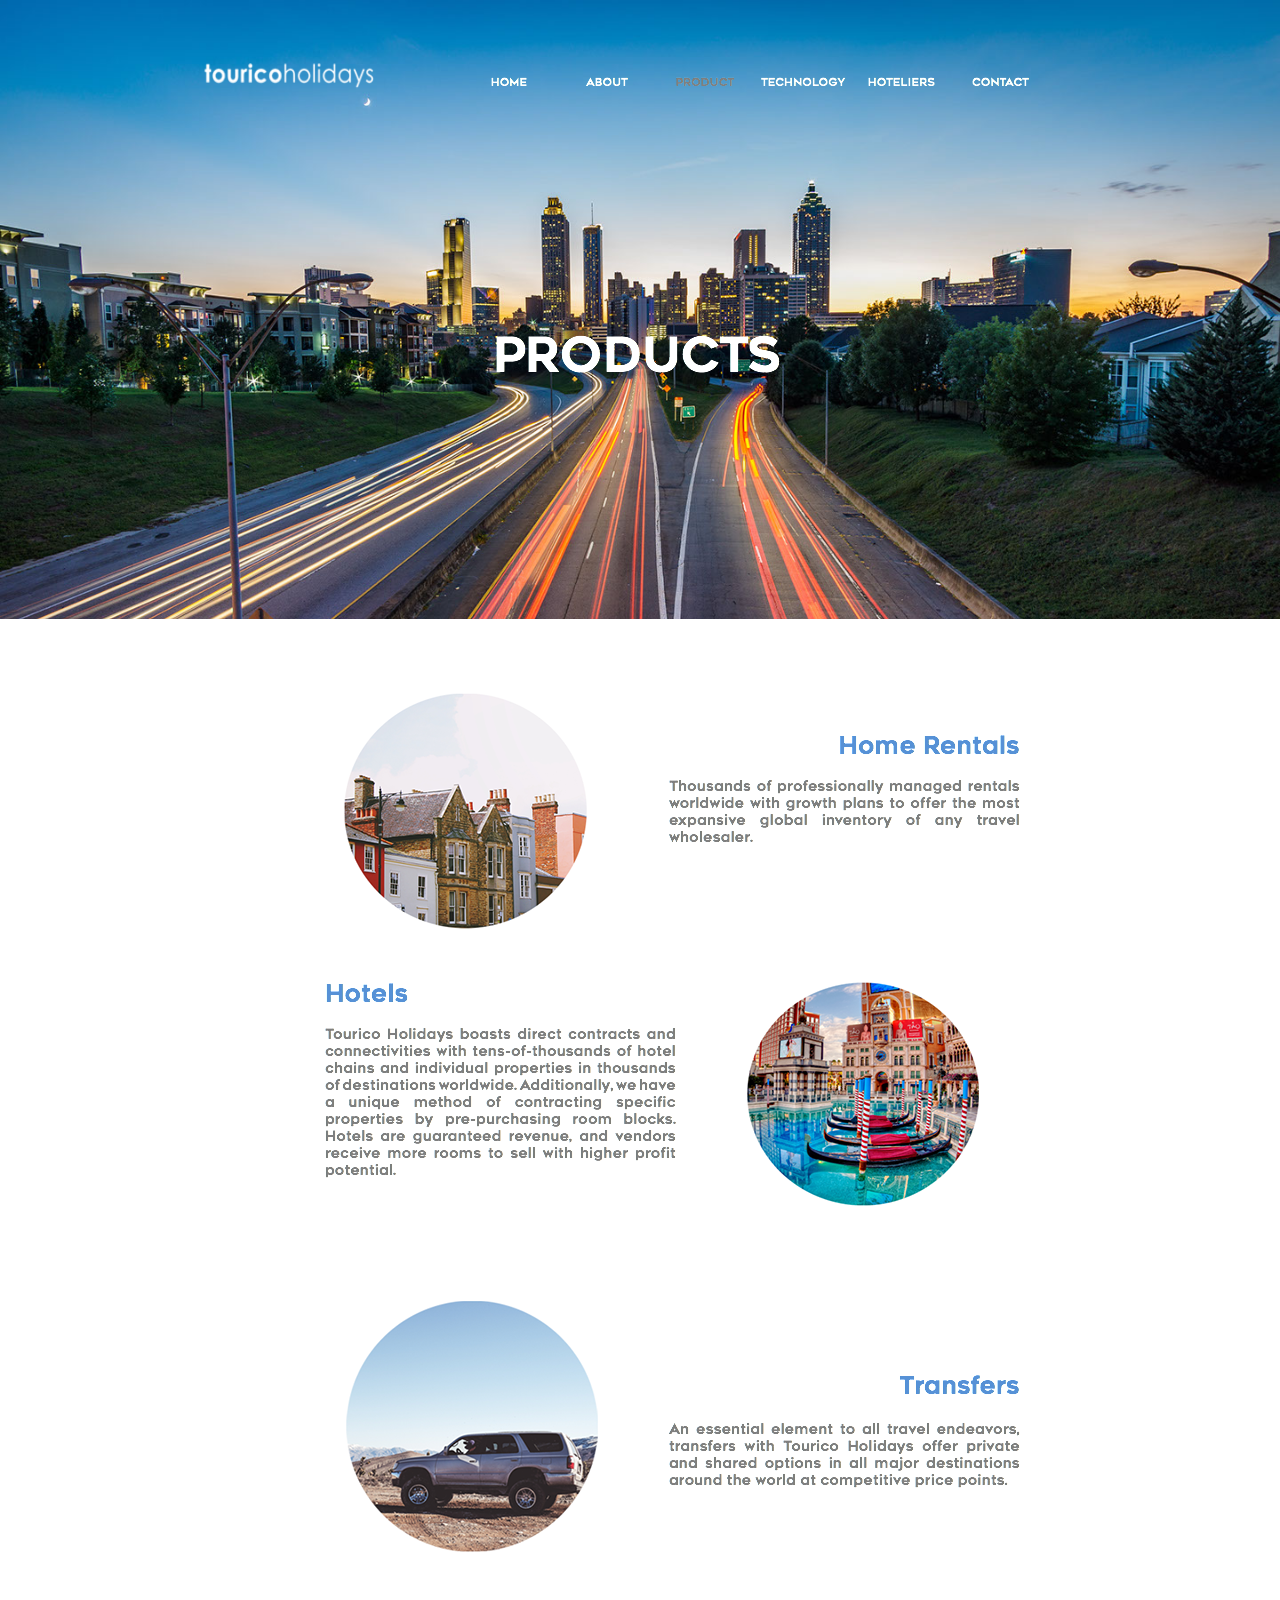
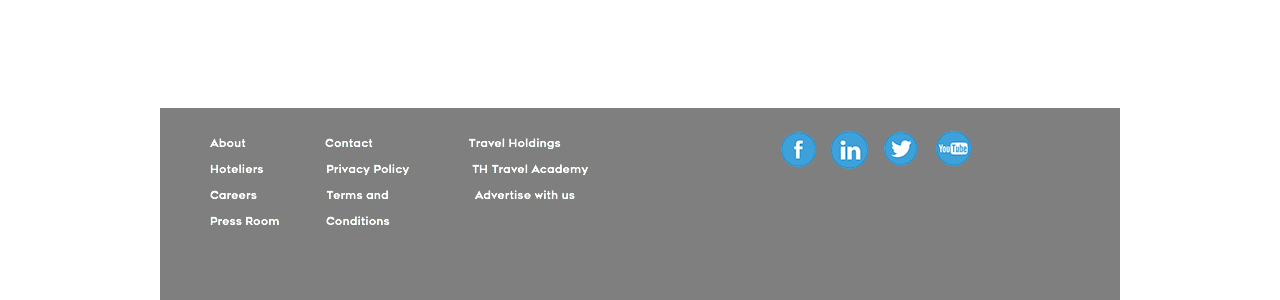
<file: product.html>
<!DOCTYPE html>
<html class="nojs html css_verticalspacer" lang="en-GB">
 <head>

  <meta http-equiv="Content-type" content="text/html;charset=UTF-8"/>
  <meta name="generator" content="2017.0.1.363"/>
  <meta name="viewport" content="width=device-width, initial-scale=1.0"/>
  
  <script type="text/javascript">
   // Update the 'nojs'/'js' class on the html node
document.documentElement.className = document.documentElement.className.replace(/\bnojs\b/g, 'js');

// Check that all required assets are uploaded and up-to-date
if(typeof Muse == "undefined") window.Muse = {}; window.Muse.assets = {"required":["museutils.js", "museconfig.js", "jquery.musepolyfill.bgsize.js", "jquery.musemenu.js", "jquery.watch.js", "require.js", "product.css"], "outOfDate":[]};
</script>
  
  <title>PRODUCT</title>
  <!-- CSS -->
  <link rel="stylesheet" type="text/css" href="css/site_global.css?crc=443350757"/>
  <link rel="stylesheet" type="text/css" href="css/master_a-master.css?crc=455265752"/>
  <link rel="stylesheet" type="text/css" href="css/product.css?crc=12792334" id="pagesheet"/>
  <!-- JS includes -->
  <!--[if lt IE 9]>
  <script src="scripts/html5shiv.js?crc=4241844378" type="text/javascript"></script>
  <![endif]-->
   </head>
 <body>

  <div class="clearfix borderbox" id="page"><!-- column -->
   <div class="browser_width colelem" id="u1039-bw">
    <div class="museBGSize" id="u1039"><!-- group -->
     <div class="clearfix" id="u1039_align_to_page">
      <div class="clip_frame grpelem" id="u206"><!-- image -->
       <img class="block" id="u206_img" src="images/touricologo-crop-u206.png?crc=3825598708" alt="" data-image-width="216" data-image-height="87"/>
      </div>
      <div class="clearfix grpelem" id="pmenuu375"><!-- column -->
       <nav class="MenuBar clearfix colelem" id="menuu375"><!-- horizontal box -->
        <div class="MenuItemContainer borderbox clearfix grpelem" id="u376"><!-- vertical box -->
         <a class="nonblock nontext MenuItem MenuItemWithSubMenu borderbox clearfix colelem" id="u377" href="index.html"><!-- horizontal box --><div class="MenuItemLabel NoWrap grpelem" id="u379"><!-- state-based BG images --><img alt="HOME" src="images/blank.gif?crc=4208392903"/><div class="fluid_height_spacer"></div></div></a>
        </div>
        <div class="MenuItemContainer borderbox clearfix grpelem" id="u383"><!-- vertical box -->
         <a class="nonblock nontext MenuItem MenuItemWithSubMenu borderbox clearfix colelem" id="u384" href="about.html"><!-- horizontal box --><div class="MenuItemLabel NoWrap grpelem" id="u386"><!-- state-based BG images --><img alt="ABOUT" src="images/blank.gif?crc=4208392903"/><div class="fluid_height_spacer"></div></div></a>
        </div>
        <div class="MenuItemContainer borderbox clearfix grpelem" id="u420"><!-- vertical box -->
         <a class="nonblock nontext MenuItem MenuItemWithSubMenu MuseMenuActive borderbox clearfix colelem" id="u423" href="product.html"><!-- horizontal box --><div class="MenuItemLabel NoWrap grpelem" id="u426"><!-- state-based BG images --><img alt="PRODUCT" src="images/blank.gif?crc=4208392903"/><div class="fluid_height_spacer"></div></div></a>
        </div>
        <div class="MenuItemContainer borderbox clearfix grpelem" id="u449"><!-- vertical box -->
         <a class="nonblock nontext MenuItem MenuItemWithSubMenu borderbox clearfix colelem" id="u452" href="technology.html"><!-- horizontal box --><div class="MenuItemLabel NoWrap grpelem" id="u453"><!-- state-based BG images --><img alt="TECHNOLOGY" src="images/blank.gif?crc=4208392903"/><div class="fluid_height_spacer"></div></div></a>
        </div>
        <div class="MenuItemContainer borderbox clearfix grpelem" id="u477"><!-- vertical box -->
         <a class="nonblock nontext MenuItem MenuItemWithSubMenu borderbox clearfix colelem" id="u480" href="hoteliers.html"><!-- horizontal box --><div class="MenuItemLabel NoWrap grpelem" id="u483"><!-- state-based BG images --><img alt="HOTELIERS" src="images/blank.gif?crc=4208392903"/><div class="fluid_height_spacer"></div></div></a>
        </div>
        <div class="MenuItemContainer borderbox clearfix grpelem" id="u505"><!-- vertical box -->
         <a class="nonblock nontext MenuItem MenuItemWithSubMenu borderbox clearfix colelem" id="u508" href="contact.html"><!-- horizontal box --><div class="MenuItemLabel NoWrap grpelem" id="u511"><!-- state-based BG images --><img alt="CONTACT" src="images/blank.gif?crc=4208392903"/><div class="fluid_height_spacer"></div></div></a>
        </div>
       </nav>
       <img class="colelem" id="u1189-4" alt="PRODUCTS" src="images/u1189-4.png?crc=4094511579" data-image-width="295"/><!-- rasterized frame -->
      </div>
     </div>
    </div>
   </div>
   <div class="clearfix colelem" id="pu1294"><!-- group -->
    <div class="clip_frame grpelem" id="u1294"><!-- image -->
     <img class="block" id="u1294_img" src="images/2.png?crc=501926186" alt="" data-image-width="283" data-image-height="288"/>
    </div>
    <img class="grpelem" id="u1192-10" alt="Home Rentals Thousands of professionally managed rentals worldwide with growth plans to offer the most expansive global inventory of any travel wholesaler. " width="351" height="168" src="images/u1192-10.png?crc=4237785143"/><!-- rasterized frame -->
   </div>
   <div class="clearfix colelem" id="pu1195-7"><!-- group -->
    <img class="grpelem" id="u1195-7" alt="Hotels Tourico Holidays boasts direct contracts and connectivities with tens-of-thousands of hotel chains and individual properties in thousands of destinations worldwide. Additionally, we have a unique method of contracting specific properties by pre-purchasing room blocks. Hotels are guaranteed revenue, and vendors receive more rooms to sell with higher profit potential." src="images/u1195-7.png?crc=84763370" data-image-width="351"/><!-- rasterized frame -->
    <div class="clip_frame grpelem" id="u1304"><!-- image -->
     <img class="block" id="u1304_img" src="images/1.png?crc=4156731685" alt="" data-image-width="246" data-image-height="250"/>
    </div>
   </div>
   <div class="clearfix colelem" id="pu1314"><!-- group -->
    <div class="clip_frame grpelem" id="u1314"><!-- image -->
     <img class="block" id="u1314_img" src="images/3.png?crc=3793227026" alt="" data-image-width="283" data-image-height="288"/>
    </div>
    <img class="grpelem" id="u1198-8" alt="Transfers An essential element to all travel endeavors, transfers with Tourico Holidays offer private and shared options in all major destinations around the world at competitive price points. " src="images/u1198-8.png?crc=3912038970" data-image-width="352"/><!-- rasterized frame -->
   </div>
   <div class="verticalspacer" data-offset-top="1691" data-content-above-spacer="1691" data-content-below-spacer="192"></div>
   <div class="clearfix colelem" id="pu1176"><!-- group -->
    <div class="grpelem" id="u1176"><!-- simple frame -->
     <div class="fluid_height_spacer"></div>
    </div>
    <a class="nonblock nontext clip_frame grpelem" id="u1131" href="https://www.facebook.com/TouricoHolidays/"><!-- image --><img class="block" id="u1131_img" src="images/facebook_icon.png?crc=280523618" alt="" data-image-width="43" data-image-height="41"/></a>
    <a class="nonblock nontext clip_frame grpelem" id="u1139" href="https://www.linkedin.com/company-beta/41484/?pathWildcard=41484"><!-- image --><img class="block" id="u1139_img" src="images/linkedin_icon.png?crc=33382632" alt="" data-image-width="42" data-image-height="42"/></a>
    <a class="nonblock nontext clip_frame grpelem" id="u1146" href="https://twitter.com/touricoholidays?lang=en"><!-- image --><img class="block" id="u1146_img" src="images/twitter_icon.png?crc=362827224" alt="" data-image-width="42" data-image-height="42"/></a>
    <a class="nonblock nontext clip_frame grpelem" id="u1153" href="https://www.youtube.com/channel/UCNcJy8mYp-5eGzgR0lgLMIg/videos"><!-- image --><img class="block" id="u1153_img" src="images/youtbe_icon.png?crc=3940014625" alt="" data-image-width="42" data-image-height="42"/></a>
    <img class="grpelem" id="u1171-15" alt="About Contact Travel Holdings Hoteliers Privacy Policy TH Travel Academy Careers Terms and Advertise with us Press Room Conditions " src="images/u1171-15.png?crc=4033659043" data-image-width="489"/><!-- rasterized frame -->
   </div>
  </div>
  <div class="preload_images">
   <img class="preload" src="images/u379-r.png?crc=4168664618" alt=""/>
   <img class="preload" src="images/u379-m.png?crc=4168664618" alt=""/>
   <img class="preload" src="images/u379-a.png?crc=4178503394" alt=""/>
   <img class="preload" src="images/u386-r.png?crc=4156355350" alt=""/>
   <img class="preload" src="images/u386-m.png?crc=4156355350" alt=""/>
   <img class="preload" src="images/u386-a.png?crc=4239039153" alt=""/>
   <img class="preload" src="images/u426-r.png?crc=4217891552" alt=""/>
   <img class="preload" src="images/u426-m.png?crc=4217891552" alt=""/>
   <img class="preload" src="images/u426-a.png?crc=113290795" alt=""/>
   <img class="preload" src="images/u453-r.png?crc=4146144960" alt=""/>
   <img class="preload" src="images/u453-m.png?crc=4146144960" alt=""/>
   <img class="preload" src="images/u453-a.png?crc=3793678597" alt=""/>
   <img class="preload" src="images/u483-r.png?crc=3897590676" alt=""/>
   <img class="preload" src="images/u483-m.png?crc=3897590676" alt=""/>
   <img class="preload" src="images/u483-a.png?crc=4273086441" alt=""/>
   <img class="preload" src="images/u511-r.png?crc=4109435117" alt=""/>
   <img class="preload" src="images/u511-m.png?crc=4109435117" alt=""/>
   <img class="preload" src="images/u511-a.png?crc=4012441096" alt=""/>
  </div>
  <!-- Other scripts -->
  <script type="text/javascript">
   window.Muse.assets.check=function(d){if(!window.Muse.assets.checked){window.Muse.assets.checked=!0;var b={},c=function(a,b){if(window.getComputedStyle){var c=window.getComputedStyle(a,null);return c&&c.getPropertyValue(b)||c&&c[b]||""}if(document.documentElement.currentStyle)return(c=a.currentStyle)&&c[b]||a.style&&a.style[b]||"";return""},a=function(a){if(a.match(/^rgb/))return a=a.replace(/\s+/g,"").match(/([\d\,]+)/gi)[0].split(","),(parseInt(a[0])<<16)+(parseInt(a[1])<<8)+parseInt(a[2]);if(a.match(/^\#/))return parseInt(a.substr(1),
16);return 0},g=function(g){for(var f=document.getElementsByTagName("link"),h=0;h<f.length;h++)if("text/css"==f[h].type){var i=(f[h].href||"").match(/\/?css\/([\w\-]+\.css)\?crc=(\d+)/);if(!i||!i[1]||!i[2])break;b[i[1]]=i[2]}f=document.createElement("div");f.className="version";f.style.cssText="display:none; width:1px; height:1px;";document.getElementsByTagName("body")[0].appendChild(f);for(h=0;h<Muse.assets.required.length;){var i=Muse.assets.required[h],l=i.match(/([\w\-\.]+)\.(\w+)$/),k=l&&l[1]?
l[1]:null,l=l&&l[2]?l[2]:null;switch(l.toLowerCase()){case "css":k=k.replace(/\W/gi,"_").replace(/^([^a-z])/gi,"_$1");f.className+=" "+k;k=a(c(f,"color"));l=a(c(f,"backgroundColor"));k!=0||l!=0?(Muse.assets.required.splice(h,1),"undefined"!=typeof b[i]&&(k!=b[i]>>>24||l!=(b[i]&16777215))&&Muse.assets.outOfDate.push(i)):h++;f.className="version";break;case "js":h++;break;default:throw Error("Unsupported file type: "+l);}}d?d().jquery!="1.8.3"&&Muse.assets.outOfDate.push("jquery-1.8.3.min.js"):Muse.assets.required.push("jquery-1.8.3.min.js");
f.parentNode.removeChild(f);if(Muse.assets.outOfDate.length||Muse.assets.required.length)f="Some files on the server may be missing or incorrect. Clear browser cache and try again. If the problem persists please contact website author.",g&&Muse.assets.outOfDate.length&&(f+="\nOut of date: "+Muse.assets.outOfDate.join(",")),g&&Muse.assets.required.length&&(f+="\nMissing: "+Muse.assets.required.join(",")),alert(f)};location&&location.search&&location.search.match&&location.search.match(/muse_debug/gi)?setTimeout(function(){g(!0)},5E3):g()}};
var muse_init=function(){require.config({baseUrl:""});require(["jquery","museutils","whatinput","jquery.musepolyfill.bgsize","jquery.musemenu","jquery.watch"],function(d){var $ = d;$(document).ready(function(){try{
window.Muse.assets.check($);/* body */
Muse.Utils.transformMarkupToFixBrowserProblemsPreInit();/* body */
Muse.Utils.prepHyperlinks(true);/* body */
Muse.Utils.resizeHeight('.browser_width');/* resize height */
Muse.Utils.requestAnimationFrame(function() { $('body').addClass('initialized'); });/* mark body as initialized */
Muse.Utils.fullPage('#page');/* 100% height page */
Muse.Utils.initWidget('.MenuBar', ['#bp_infinity'], function(elem) { return $(elem).museMenu(); });/* unifiedNavBar */
Muse.Utils.showWidgetsWhenReady();/* body */
Muse.Utils.transformMarkupToFixBrowserProblems();/* body */
}catch(b){if(b&&"function"==typeof b.notify?b.notify():Muse.Assert.fail("Error calling selector function: "+b),false)throw b;}})})};

</script>
  <!-- RequireJS script -->
  <script src="scripts/require.js?crc=4159430777" type="text/javascript" async data-main="scripts/museconfig.js?crc=172512987" onload="if (requirejs) requirejs.onError = function(requireType, requireModule) { if (requireType && requireType.toString && requireType.toString().indexOf && 0 <= requireType.toString().indexOf('#scripterror')) window.Muse.assets.check(); }" onerror="window.Muse.assets.check();"></script>
   </body>
</html>
</file>
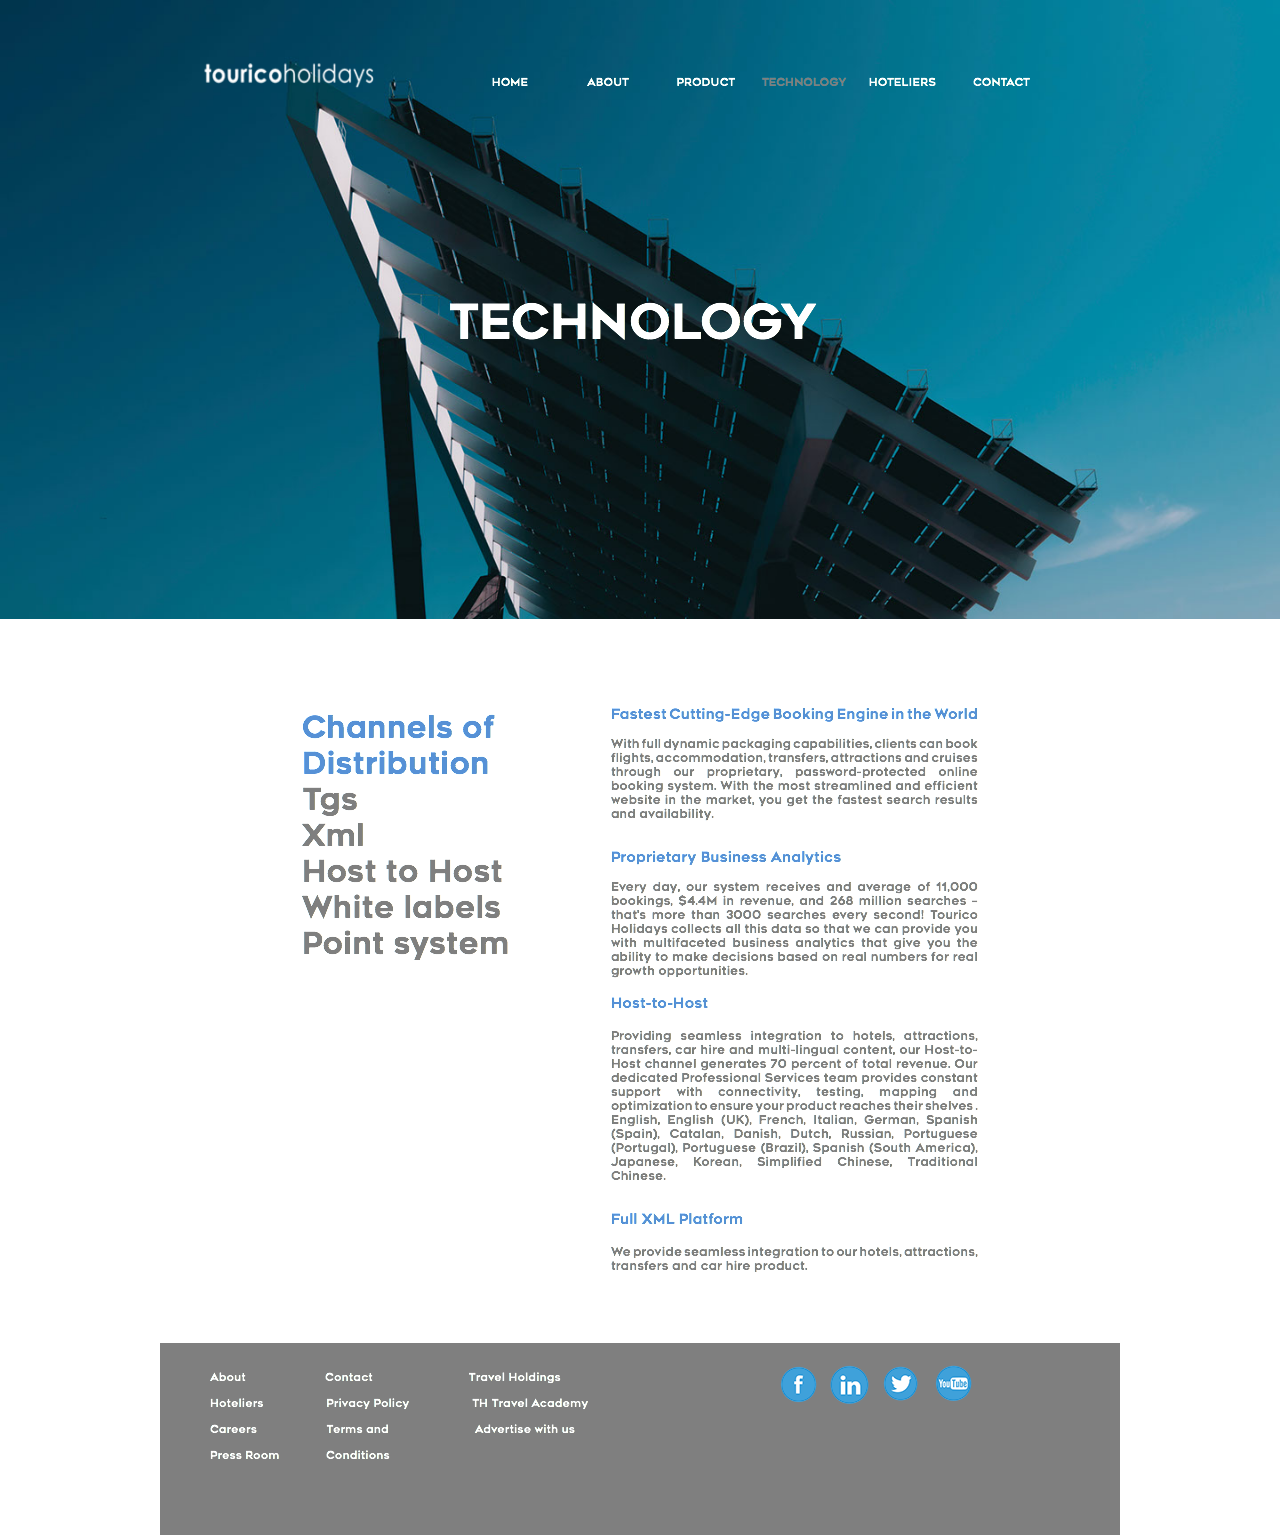
<file: technology.html>
<!DOCTYPE html>
<html class="nojs html css_verticalspacer" lang="en-GB">
 <head>

  <meta http-equiv="Content-type" content="text/html;charset=UTF-8"/>
  <meta name="generator" content="2017.0.1.363"/>
  <meta name="viewport" content="width=device-width, initial-scale=1.0"/>
  
  <script type="text/javascript">
   // Update the 'nojs'/'js' class on the html node
document.documentElement.className = document.documentElement.className.replace(/\bnojs\b/g, 'js');

// Check that all required assets are uploaded and up-to-date
if(typeof Muse == "undefined") window.Muse = {}; window.Muse.assets = {"required":["museutils.js", "museconfig.js", "jquery.musepolyfill.bgsize.js", "jquery.musemenu.js", "jquery.watch.js", "require.js", "technology.css"], "outOfDate":[]};
</script>
  
  <title>TECHNOLOGY</title>
  <!-- CSS -->
  <link rel="stylesheet" type="text/css" href="css/site_global.css?crc=443350757"/>
  <link rel="stylesheet" type="text/css" href="css/master_a-master.css?crc=455265752"/>
  <link rel="stylesheet" type="text/css" href="css/technology.css?crc=389261017" id="pagesheet"/>
  <!-- JS includes -->
  <!--[if lt IE 9]>
  <script src="scripts/html5shiv.js?crc=4241844378" type="text/javascript"></script>
  <![endif]-->
   </head>
 <body>

  <div class="clearfix borderbox" id="page"><!-- column -->
   <div class="browser_width colelem" id="u1061-bw">
    <div class="museBGSize" id="u1061"><!-- group -->
     <div class="clearfix" id="u1061_align_to_page">
      <div class="clip_frame grpelem" id="u206"><!-- image -->
       <img class="block" id="u206_img" src="images/touricologo-crop-u206.png?crc=3825598708" alt="" data-image-width="216" data-image-height="87"/>
      </div>
      <div class="clearfix grpelem" id="pmenuu375"><!-- column -->
       <nav class="MenuBar clearfix colelem" id="menuu375"><!-- horizontal box -->
        <div class="MenuItemContainer borderbox clearfix grpelem" id="u376"><!-- vertical box -->
         <a class="nonblock nontext MenuItem MenuItemWithSubMenu borderbox clearfix colelem" id="u377" href="index.html"><!-- horizontal box --><div class="MenuItemLabel NoWrap grpelem" id="u379"><!-- state-based BG images --><img alt="HOME" src="images/blank.gif?crc=4208392903"/><div class="fluid_height_spacer"></div></div></a>
        </div>
        <div class="MenuItemContainer borderbox clearfix grpelem" id="u383"><!-- vertical box -->
         <a class="nonblock nontext MenuItem MenuItemWithSubMenu borderbox clearfix colelem" id="u384" href="about.html"><!-- horizontal box --><div class="MenuItemLabel NoWrap grpelem" id="u386"><!-- state-based BG images --><img alt="ABOUT" src="images/blank.gif?crc=4208392903"/><div class="fluid_height_spacer"></div></div></a>
        </div>
        <div class="MenuItemContainer borderbox clearfix grpelem" id="u420"><!-- vertical box -->
         <a class="nonblock nontext MenuItem MenuItemWithSubMenu borderbox clearfix colelem" id="u423" href="product.html"><!-- horizontal box --><div class="MenuItemLabel NoWrap grpelem" id="u426"><!-- state-based BG images --><img alt="PRODUCT" src="images/blank.gif?crc=4208392903"/><div class="fluid_height_spacer"></div></div></a>
        </div>
        <div class="MenuItemContainer borderbox clearfix grpelem" id="u449"><!-- vertical box -->
         <a class="nonblock nontext MenuItem MenuItemWithSubMenu MuseMenuActive borderbox clearfix colelem" id="u452" href="technology.html"><!-- horizontal box --><div class="MenuItemLabel NoWrap grpelem" id="u453"><!-- state-based BG images --><img alt="TECHNOLOGY" src="images/blank.gif?crc=4208392903"/><div class="fluid_height_spacer"></div></div></a>
        </div>
        <div class="MenuItemContainer borderbox clearfix grpelem" id="u477"><!-- vertical box -->
         <a class="nonblock nontext MenuItem MenuItemWithSubMenu borderbox clearfix colelem" id="u480" href="hoteliers.html"><!-- horizontal box --><div class="MenuItemLabel NoWrap grpelem" id="u483"><!-- state-based BG images --><img alt="HOTELIERS" src="images/blank.gif?crc=4208392903"/><div class="fluid_height_spacer"></div></div></a>
        </div>
        <div class="MenuItemContainer borderbox clearfix grpelem" id="u505"><!-- vertical box -->
         <a class="nonblock nontext MenuItem MenuItemWithSubMenu borderbox clearfix colelem" id="u508" href="contact.html"><!-- horizontal box --><div class="MenuItemLabel NoWrap grpelem" id="u511"><!-- state-based BG images --><img alt="CONTACT" src="images/blank.gif?crc=4208392903"/><div class="fluid_height_spacer"></div></div></a>
        </div>
       </nav>
       <div class="clearfix colelem" id="u1240-5"><!-- content -->
        <p><span id="u1240">​</span><span class="actAsInlineDiv normal_text" id="u1245"><!-- content --><img class="actAsDiv excludeFromNormalFlow" id="u1243-4" alt="TECHNOLOGY" width="385" height="58" src="images/u1243-4.png?crc=4102433880"/><!-- rasterized frame --></span><span></span></p>
       </div>
      </div>
     </div>
    </div>
   </div>
   <div class="clearfix colelem" id="ppu1275-4"><!-- group -->
    <div class="clearfix grpelem" id="pu1275-4"><!-- column -->
     <img class="colelem" id="u1275-4" alt="Channels of Distribution" src="images/u1275-4.png?crc=490260069" data-image-width="261"/><!-- rasterized frame -->
     <img class="colelem" id="u1252-15" alt="Tgs Xml Host to Host White labels Point system " src="images/u1252-15.png?crc=57242397" data-image-width="261"/><!-- rasterized frame -->
    </div>
    <img class="grpelem" id="u1237-35" alt="Fastest Cutting-Edge Booking Engine in the World With full dynamic packaging capabilities, clients can book flights, accommodation, transfers, attractions and cruises through our proprietary, password-protected online booking system. With the most streamlined and efficient website in the market, you get the fastest search results and availability. Proprietary Business Analytics Every day, our system receives and average of 11,000 bookings, $4.4M in revenue, and 268 million searches – that’s more than 3000 searches every second! Tourico Holidays collects all this data so that we can provide you with multifaceted business analytics that give you the ability to make decisions based on real numbers for real growth opportunities. Host-to-Host Providing seamless integration to hotels, attractions, transfers, car hire and multi-lingual content, our Host-to-Host channel generates 70 percent of total revenue. Our dedicated Professional Services team provides constant support with connectivity, testing, mapping and optimization to ensure your product reaches their shelves . English, English (UK), French, Italian, German, Spanish (Spain), Catalan, Danish, Dutch, Russian, Portuguese (Portugal), Portuguese (Brazil), Spanish (South America), Japanese, Korean, Simplified Chinese, Traditional Chinese. Full XML Platform We provide seamless integration to our hotels, attractions, transfers and car hire product. " src="images/u1237-35.png?crc=3828315177" data-image-width="367"/><!-- rasterized frame -->
   </div>
   <div class="verticalspacer" data-offset-top="1326" data-content-above-spacer="1325" data-content-below-spacer="192"></div>
   <div class="clearfix colelem" id="pu1176"><!-- group -->
    <div class="grpelem" id="u1176"><!-- simple frame -->
     <div class="fluid_height_spacer"></div>
    </div>
    <a class="nonblock nontext clip_frame grpelem" id="u1131" href="https://www.facebook.com/TouricoHolidays/"><!-- image --><img class="block" id="u1131_img" src="images/facebook_icon.png?crc=280523618" alt="" data-image-width="43" data-image-height="41"/></a>
    <a class="nonblock nontext clip_frame grpelem" id="u1139" href="https://www.linkedin.com/company-beta/41484/?pathWildcard=41484"><!-- image --><img class="block" id="u1139_img" src="images/linkedin_icon.png?crc=33382632" alt="" data-image-width="42" data-image-height="42"/></a>
    <a class="nonblock nontext clip_frame grpelem" id="u1146" href="https://twitter.com/touricoholidays?lang=en"><!-- image --><img class="block" id="u1146_img" src="images/twitter_icon.png?crc=362827224" alt="" data-image-width="42" data-image-height="42"/></a>
    <a class="nonblock nontext clip_frame grpelem" id="u1153" href="https://www.youtube.com/channel/UCNcJy8mYp-5eGzgR0lgLMIg/videos"><!-- image --><img class="block" id="u1153_img" src="images/youtbe_icon.png?crc=3940014625" alt="" data-image-width="42" data-image-height="42"/></a>
    <img class="grpelem" id="u1171-15" alt="About Contact Travel Holdings Hoteliers Privacy Policy TH Travel Academy Careers Terms and Advertise with us Press Room Conditions " src="images/u1171-15.png?crc=4033659043" data-image-width="489"/><!-- rasterized frame -->
   </div>
  </div>
  <div class="preload_images">
   <img class="preload" src="images/u379-r.png?crc=4168664618" alt=""/>
   <img class="preload" src="images/u379-m.png?crc=4168664618" alt=""/>
   <img class="preload" src="images/u379-a.png?crc=4178503394" alt=""/>
   <img class="preload" src="images/u386-r.png?crc=4156355350" alt=""/>
   <img class="preload" src="images/u386-m.png?crc=4156355350" alt=""/>
   <img class="preload" src="images/u386-a.png?crc=4239039153" alt=""/>
   <img class="preload" src="images/u426-r.png?crc=4217891552" alt=""/>
   <img class="preload" src="images/u426-m.png?crc=4217891552" alt=""/>
   <img class="preload" src="images/u426-a.png?crc=113290795" alt=""/>
   <img class="preload" src="images/u453-r.png?crc=4146144960" alt=""/>
   <img class="preload" src="images/u453-m.png?crc=4146144960" alt=""/>
   <img class="preload" src="images/u453-a.png?crc=3793678597" alt=""/>
   <img class="preload" src="images/u483-r.png?crc=3897590676" alt=""/>
   <img class="preload" src="images/u483-m.png?crc=3897590676" alt=""/>
   <img class="preload" src="images/u483-a.png?crc=4273086441" alt=""/>
   <img class="preload" src="images/u511-r.png?crc=4109435117" alt=""/>
   <img class="preload" src="images/u511-m.png?crc=4109435117" alt=""/>
   <img class="preload" src="images/u511-a.png?crc=4012441096" alt=""/>
  </div>
  <!-- Other scripts -->
  <script type="text/javascript">
   window.Muse.assets.check=function(d){if(!window.Muse.assets.checked){window.Muse.assets.checked=!0;var b={},c=function(a,b){if(window.getComputedStyle){var c=window.getComputedStyle(a,null);return c&&c.getPropertyValue(b)||c&&c[b]||""}if(document.documentElement.currentStyle)return(c=a.currentStyle)&&c[b]||a.style&&a.style[b]||"";return""},a=function(a){if(a.match(/^rgb/))return a=a.replace(/\s+/g,"").match(/([\d\,]+)/gi)[0].split(","),(parseInt(a[0])<<16)+(parseInt(a[1])<<8)+parseInt(a[2]);if(a.match(/^\#/))return parseInt(a.substr(1),
16);return 0},g=function(g){for(var f=document.getElementsByTagName("link"),h=0;h<f.length;h++)if("text/css"==f[h].type){var i=(f[h].href||"").match(/\/?css\/([\w\-]+\.css)\?crc=(\d+)/);if(!i||!i[1]||!i[2])break;b[i[1]]=i[2]}f=document.createElement("div");f.className="version";f.style.cssText="display:none; width:1px; height:1px;";document.getElementsByTagName("body")[0].appendChild(f);for(h=0;h<Muse.assets.required.length;){var i=Muse.assets.required[h],l=i.match(/([\w\-\.]+)\.(\w+)$/),k=l&&l[1]?
l[1]:null,l=l&&l[2]?l[2]:null;switch(l.toLowerCase()){case "css":k=k.replace(/\W/gi,"_").replace(/^([^a-z])/gi,"_$1");f.className+=" "+k;k=a(c(f,"color"));l=a(c(f,"backgroundColor"));k!=0||l!=0?(Muse.assets.required.splice(h,1),"undefined"!=typeof b[i]&&(k!=b[i]>>>24||l!=(b[i]&16777215))&&Muse.assets.outOfDate.push(i)):h++;f.className="version";break;case "js":h++;break;default:throw Error("Unsupported file type: "+l);}}d?d().jquery!="1.8.3"&&Muse.assets.outOfDate.push("jquery-1.8.3.min.js"):Muse.assets.required.push("jquery-1.8.3.min.js");
f.parentNode.removeChild(f);if(Muse.assets.outOfDate.length||Muse.assets.required.length)f="Some files on the server may be missing or incorrect. Clear browser cache and try again. If the problem persists please contact website author.",g&&Muse.assets.outOfDate.length&&(f+="\nOut of date: "+Muse.assets.outOfDate.join(",")),g&&Muse.assets.required.length&&(f+="\nMissing: "+Muse.assets.required.join(",")),alert(f)};location&&location.search&&location.search.match&&location.search.match(/muse_debug/gi)?setTimeout(function(){g(!0)},5E3):g()}};
var muse_init=function(){require.config({baseUrl:""});require(["jquery","museutils","whatinput","jquery.musepolyfill.bgsize","jquery.musemenu","jquery.watch"],function(d){var $ = d;$(document).ready(function(){try{
window.Muse.assets.check($);/* body */
Muse.Utils.transformMarkupToFixBrowserProblemsPreInit();/* body */
Muse.Utils.prepHyperlinks(true);/* body */
Muse.Utils.resizeHeight('.browser_width');/* resize height */
Muse.Utils.requestAnimationFrame(function() { $('body').addClass('initialized'); });/* mark body as initialized */
Muse.Utils.fullPage('#page');/* 100% height page */
Muse.Utils.initWidget('.MenuBar', ['#bp_infinity'], function(elem) { return $(elem).museMenu(); });/* unifiedNavBar */
Muse.Utils.showWidgetsWhenReady();/* body */
Muse.Utils.transformMarkupToFixBrowserProblems();/* body */
}catch(b){if(b&&"function"==typeof b.notify?b.notify():Muse.Assert.fail("Error calling selector function: "+b),false)throw b;}})})};

</script>
  <!-- RequireJS script -->
  <script src="scripts/require.js?crc=4159430777" type="text/javascript" async data-main="scripts/museconfig.js?crc=172512987" onload="if (requirejs) requirejs.onError = function(requireType, requireModule) { if (requireType && requireType.toString && requireType.toString().indexOf && 0 <= requireType.toString().indexOf('#scripterror')) window.Muse.assets.check(); }" onerror="window.Muse.assets.check();"></script>
   </body>
</html>
</file>
<file: css/site_global.css>
html{min-height:100%;min-width:100%;-ms-text-size-adjust:none;}body,div,dl,dt,dd,ul,ol,li,nav,h1,h2,h3,h4,h5,h6,pre,code,form,fieldset,legend,input,button,textarea,p,blockquote,th,td,a{margin:0px;padding:0px;border-width:0px;border-style:solid;border-color:transparent;-webkit-transform-origin:left top;-ms-transform-origin:left top;-o-transform-origin:left top;transform-origin:left top;background-repeat:no-repeat;}button.submit-btn{-moz-box-sizing:content-box;-webkit-box-sizing:content-box;box-sizing:content-box;}.transition{-webkit-transition-property:background-image,background-position,background-color,border-color,border-radius,color,font-size,font-style,font-weight,letter-spacing,line-height,text-align,box-shadow,text-shadow,opacity;transition-property:background-image,background-position,background-color,border-color,border-radius,color,font-size,font-style,font-weight,letter-spacing,line-height,text-align,box-shadow,text-shadow,opacity;}.transition *{-webkit-transition:inherit;transition:inherit;}table{border-collapse:collapse;border-spacing:0px;}fieldset,img{border:0px;border-style:solid;-webkit-transform-origin:left top;-ms-transform-origin:left top;-o-transform-origin:left top;transform-origin:left top;}address,caption,cite,code,dfn,em,strong,th,var,optgroup{font-style:inherit;font-weight:inherit;}del,ins{text-decoration:none;}li{list-style:none;}caption,th{text-align:left;}h1,h2,h3,h4,h5,h6{font-size:100%;font-weight:inherit;}input,button,textarea,select,optgroup,option{font-family:inherit;font-size:inherit;font-style:inherit;font-weight:inherit;}.form-grp input,.form-grp textarea{-webkit-appearance:none;-webkit-border-radius:0;}body{font-family:Arial, Helvetica Neue, Helvetica, sans-serif;text-align:left;font-size:14px;line-height:17px;word-wrap:break-word;text-rendering:optimizeLegibility;-moz-font-feature-settings:'liga';-ms-font-feature-settings:'liga';-webkit-font-feature-settings:'liga';font-feature-settings:'liga';}a:link{color:#0000FF;text-decoration:underline;}a:visited{color:#800080;text-decoration:underline;}a:hover{color:#0000FF;text-decoration:underline;}a:active{color:#EE0000;text-decoration:underline;}a.nontext{color:black;text-decoration:none;font-style:normal;font-weight:normal;}.normal_text{color:#000000;direction:ltr;font-family:Arial, Helvetica Neue, Helvetica, sans-serif;font-size:14px;font-style:normal;font-weight:normal;letter-spacing:0px;line-height:17px;text-align:left;text-decoration:none;text-indent:0px;text-transform:none;vertical-align:0px;padding:0px;}.list0 li:before{position:absolute;right:100%;letter-spacing:0px;text-decoration:none;font-weight:normal;font-style:normal;}.rtl-list li:before{right:auto;left:100%;}.nls-None > li:before,.nls-None .list3 > li:before,.nls-None .list6 > li:before{margin-right:6px;content:'•';}.nls-None .list1 > li:before,.nls-None .list4 > li:before,.nls-None .list7 > li:before{margin-right:6px;content:'○';}.nls-None,.nls-None .list1,.nls-None .list2,.nls-None .list3,.nls-None .list4,.nls-None .list5,.nls-None .list6,.nls-None .list7,.nls-None .list8{padding-left:34px;}.nls-None.rtl-list,.nls-None .list1.rtl-list,.nls-None .list2.rtl-list,.nls-None .list3.rtl-list,.nls-None .list4.rtl-list,.nls-None .list5.rtl-list,.nls-None .list6.rtl-list,.nls-None .list7.rtl-list,.nls-None .list8.rtl-list{padding-left:0px;padding-right:34px;}.nls-None .list2 > li:before,.nls-None .list5 > li:before,.nls-None .list8 > li:before{margin-right:6px;content:'-';}.nls-None.rtl-list > li:before,.nls-None .list1.rtl-list > li:before,.nls-None .list2.rtl-list > li:before,.nls-None .list3.rtl-list > li:before,.nls-None .list4.rtl-list > li:before,.nls-None .list5.rtl-list > li:before,.nls-None .list6.rtl-list > li:before,.nls-None .list7.rtl-list > li:before,.nls-None .list8.rtl-list > li:before{margin-right:0px;margin-left:6px;}.TabbedPanelsTab{white-space:nowrap;}.MenuBar .MenuBarView,.MenuBar .SubMenuView{display:block;list-style:none;}.MenuBar .SubMenu{display:none;position:absolute;}.NoWrap{white-space:nowrap;word-wrap:normal;}.rootelem{margin-left:auto;margin-right:auto;}.colelem{display:inline;float:left;clear:both;}.clearfix:after{content:"\0020";visibility:hidden;display:block;height:0px;clear:both;}*:first-child+html .clearfix{zoom:1;}.clip_frame{overflow:hidden;}.popup_anchor{position:relative;width:0px;height:0px;}.popup_element{z-index:100000;}.svg{display:block;vertical-align:top;}span.wrap{content:'';clear:left;display:block;}span.actAsInlineDiv{display:inline-block;}.position_content,.excludeFromNormalFlow{float:left;}.preload_images{position:absolute;overflow:hidden;left:-9999px;top:-9999px;height:1px;width:1px;}.preload{height:1px;width:1px;}.animateStates{-webkit-transition:0.3s ease-in-out;-moz-transition:0.3s ease-in-out;-o-transition:0.3s ease-in-out;transition:0.3s ease-in-out;}[data-whatinput="mouse"] *:focus,[data-whatinput="touch"] *:focus,input:focus,textarea:focus{outline:none;}textarea{resize:none;overflow:auto;}.fld-prompt{pointer-events:none;}.wrapped-input{position:absolute;top:0px;left:0px;background:transparent;border:none;}.submit-btn{z-index:50000;cursor:pointer;}.anchor_item{width:22px;height:18px;}.MenuBar .SubMenuVisible,.MenuBarVertical .SubMenuVisible,.MenuBar .SubMenu .SubMenuVisible,.popup_element.Active,span.actAsPara,.actAsDiv,a.nonblock.nontext,img.block{display:block;}.widget_invisible,.js .invi,.js .mse_pre_init{visibility:hidden;}.ose_ei{visibility:hidden;z-index:0;}.no_vert_scroll{overflow-y:hidden;}.always_vert_scroll{overflow-y:scroll;}.always_horz_scroll{overflow-x:scroll;}.fullscreen{overflow:hidden;left:0px;top:0px;position:fixed;height:100%;width:100%;-moz-box-sizing:border-box;-webkit-box-sizing:border-box;-ms-box-sizing:border-box;box-sizing:border-box;}.fullwidth{position:absolute;}.borderbox{-moz-box-sizing:border-box;-webkit-box-sizing:border-box;-ms-box-sizing:border-box;box-sizing:border-box;}.scroll_wrapper{position:absolute;overflow:auto;left:0px;right:0px;top:0px;bottom:0px;padding-top:0px;padding-bottom:0px;margin-top:0px;margin-bottom:0px;}.browser_width > *{position:absolute;left:0px;right:0px;}.grpelem,.accordion_wrapper{display:inline;float:left;}.fld-checkbox input[type=checkbox],.fld-radiobutton input[type=radio]{position:absolute;overflow:hidden;clip:rect(0px, 0px, 0px, 0px);height:1px;width:1px;margin:-1px;padding:0px;border:0px;}.fld-checkbox input[type=checkbox] + label,.fld-radiobutton input[type=radio] + label{display:inline-block;background-repeat:no-repeat;cursor:pointer;float:left;width:100%;height:100%;}.pointer_cursor,.fld-recaptcha-mode,.fld-recaptcha-refresh,.fld-recaptcha-help{cursor:pointer;}p,h1,h2,h3,h4,h5,h6,ol,ul,span.actAsPara{max-height:1000000px;}.superscript{vertical-align:super;font-size:66%;line-height:0px;}.subscript{vertical-align:sub;font-size:66%;line-height:0px;}.horizontalSlideShow{-ms-touch-action:pan-y;touch-action:pan-y;}.verticalSlideShow{-ms-touch-action:pan-x;touch-action:pan-x;}.colelem100,.verticalspacer{clear:both;}.list0 li,.MenuBar .MenuItemContainer,.SlideShowContentPanel .fullscreen img,.css_verticalspacer .verticalspacer{position:relative;}.popup_element.Inactive,.js .disn,.js .an_invi,.hidden,.breakpoint{display:none;}#muse_css_mq{position:absolute;display:none;background-color:#FFFFFE;}.fluid_height_spacer{width:0.01px;}.muse_check_css{display:none;position:fixed;}@media screen and (-webkit-min-device-pixel-ratio:0){body{text-rendering:auto;}}
</file>
<file: css/master_a-master.css>
#menuu375{border-width:0px;border-color:transparent;background-color:transparent;}#u206,#u376,#u377{background-color:transparent;}#u379{vertical-align:top;background:transparent url("../images/u379.png?crc=4149114928") no-repeat center;background-size:100%;}#u377:hover #u379{background:transparent url("../images/u379-r.png?crc=4168664618") no-repeat center;background-size:100%;}#u377:active #u379{background:transparent url("../images/u379-m.png?crc=4168664618") no-repeat center;background-size:100%;}#u377.MuseMenuActive #u379{background:transparent url("../images/u379-a.png?crc=4178503394") no-repeat center;background-size:100%;}#u383,#u384{background-color:transparent;}#u386{vertical-align:top;background:transparent url("../images/u386.png?crc=389041956") no-repeat center;background-size:100%;}#u384:hover #u386{background:transparent url("../images/u386-r.png?crc=4156355350") no-repeat center;background-size:100%;}#u384:active #u386{background:transparent url("../images/u386-m.png?crc=4156355350") no-repeat center;background-size:100%;}#u384.MuseMenuActive #u386{background:transparent url("../images/u386-a.png?crc=4239039153") no-repeat center;background-size:100%;}#u420,#u423{background-color:transparent;}#u426{vertical-align:top;background:transparent url("../images/u426.png?crc=4097816848") no-repeat center;background-size:100%;}#u423:hover #u426{background:transparent url("../images/u426-r.png?crc=4217891552") no-repeat center;background-size:100%;}#u423:active #u426{background:transparent url("../images/u426-m.png?crc=4217891552") no-repeat center;background-size:100%;}#u423.MuseMenuActive #u426{background:transparent url("../images/u426-a.png?crc=113290795") no-repeat center;background-size:100%;}#u449,#u452{background-color:transparent;}#u453{vertical-align:top;background:transparent url("../images/u453.png?crc=3992900979") no-repeat center;background-size:100%;}#u452:hover #u453{background:transparent url("../images/u453-r.png?crc=4146144960") no-repeat center;background-size:100%;}#u452:active #u453{background:transparent url("../images/u453-m.png?crc=4146144960") no-repeat center;background-size:100%;}#u452.MuseMenuActive #u453{background:transparent url("../images/u453-a.png?crc=3793678597") no-repeat center;background-size:100%;}#u477,#u480{background-color:transparent;}#u483{vertical-align:top;background:transparent url("../images/u483.png?crc=3789133115") no-repeat center;background-size:100%;}#u480:hover #u483{background:transparent url("../images/u483-r.png?crc=3897590676") no-repeat center;background-size:100%;}#u480:active #u483{background:transparent url("../images/u483-m.png?crc=3897590676") no-repeat center;background-size:100%;}#u480.MuseMenuActive #u483{background:transparent url("../images/u483-a.png?crc=4273086441") no-repeat center;background-size:100%;}#u505,#u508{background-color:transparent;}#u511{vertical-align:top;background:transparent url("../images/u511.png?crc=393322527") no-repeat center;background-size:100%;}#u508:hover #u511{background:transparent url("../images/u511-r.png?crc=4109435117") no-repeat center;background-size:100%;}#u508:active #u511{background:transparent url("../images/u511-m.png?crc=4109435117") no-repeat center;background-size:100%;}#u508.MuseMenuActive #u511{background:transparent url("../images/u511-a.png?crc=4012441096") no-repeat center;background-size:100%;}.MenuItem{cursor:pointer;}#u1176{background-color:#7F7F7F;}#u1131{background-color:transparent;}#u1139{background-color:transparent;}#u1146{background-color:transparent;}#u1153{background-color:transparent;}#u1131:hover,#u1139:hover,#u1146:hover,#u1153:hover{border-style:solid;border-width:3px;border-color:#FFFFFF;opacity:0.94;-ms-filter:"progid:DXImageTransform.Microsoft.Alpha(Opacity=94)";filter:alpha(opacity=94);border-radius:32px;}#u1171-15{display:block;vertical-align:top;}
</file>
<file: css/index.css>
.version.index{color:#000019;background-color:#C54F44;}#page{z-index:1;min-height:1458px;background-image:none;border-width:0px;border-color:#000000;background-color:transparent;width:100%;max-width:960px;margin-left:auto;margin-right:auto;}#u1017{z-index:3;min-height:116px;opacity:1;-ms-filter:"progid:DXImageTransform.Microsoft.Alpha(Opacity=100)";filter:alpha(opacity=100);padding-bottom:485px;background:transparent url("../images/tim-trad-200626.jpg?crc=260159954") no-repeat left top;background-size:cover;}#u206{z-index:16;position:relative;margin-right:-10000px;margin-top:30px;width:22.5%;left:2.09%;}#menuu375{z-index:18;position:relative;margin-right:-10000px;margin-top:60px;width:61.26%;left:31.36%;}#u376{min-height:27px;position:relative;margin-right:-10000px;width:16.33%;}#u377{padding-bottom:14px;position:relative;width:100%;}#u377:hover{min-height:0px;width:100%;margin:0px 0px 0px 0%;}#u377:active{min-height:0px;width:100%;margin:0px 0px 0px 0%;}#u383{min-height:27px;position:relative;margin-right:-10000px;width:16.33%;left:16.67%;}#u384{padding-bottom:14px;position:relative;width:100%;}#u420{min-height:27px;position:relative;margin-right:-10000px;width:16.33%;left:33.34%;}#u423{padding-bottom:14px;position:relative;width:100%;}#u449{min-height:27px;position:relative;margin-right:-10000px;width:16.33%;left:50%;}#u452{padding-bottom:14px;position:relative;width:100%;}#u379 .fluid_height_spacer,#u386 .fluid_height_spacer,#u426 .fluid_height_spacer,#u453 .fluid_height_spacer{padding-bottom:13.541666666666666%;}#u477{min-height:27px;position:relative;margin-right:-10000px;width:16.5%;left:66.67%;}#u480{padding-bottom:14px;position:relative;width:100%;}#u505{min-height:27px;position:relative;margin-right:-10000px;width:16.5%;left:83.51%;}#u508{padding-bottom:14px;position:relative;width:100%;}#u377.MuseMenuActive,#u384.MuseMenuActive,#u423.MuseMenuActive,#u452.MuseMenuActive,#u480.MuseMenuActive,#u508.MuseMenuActive{min-height:0px;width:100%;margin:0px 0px 0px 0%;}#u379,#u386,#u426,#u453,#u483,#u511{position:relative;margin-right:-10000px;top:7px;width:100%;}#u483 .fluid_height_spacer,#u511 .fluid_height_spacer{padding-bottom:13.402061855670103%;}.js body{visibility:hidden;}.js body.initialized{visibility:visible;}#u1017-bw{z-index:3;min-height:116px;}#ppu1554{z-index:4;margin-top:86px;width:100%;}#u1554{z-index:5;vertical-align:top;margin-bottom:-1px;position:relative;margin-right:-10000px;width:20.21%;left:12.5%;}#u1554_states{float:left;width:100%;background:transparent url("../images/u1554_states.png?crc=407356300") no-repeat center;background-size:99.48453608247422%;}#u1554:hover #u1554_states{background:transparent url("../images/u1554_states-r.png?crc=3898456293") no-repeat center;background-size:100%;}#u1557{z-index:8;vertical-align:top;margin-bottom:-1px;position:relative;margin-right:-10000px;width:20.21%;left:36.88%;}#u1557_states{float:left;width:100%;background:transparent url("../images/u1557_states.png?crc=3912878690") no-repeat center;background-size:99.48453608247422%;}#u1554_states .fluid_height_spacer,#u1557_states .fluid_height_spacer{padding-bottom:20.103092783505154%;}#u1557:hover #u1557_states{background:transparent url("../images/u1557_states-r.png?crc=149161795") no-repeat center;background-size:100%;}#u1560{z-index:11;vertical-align:top;margin-bottom:-1px;position:relative;margin-right:-10000px;width:23.86%;left:61.46%;}#u1560_states{float:left;width:100%;background:transparent url("../images/u1560_states.png?crc=4071701320") no-repeat center;background-size:99.56331877729258%;}#u1560_states .fluid_height_spacer{padding-bottom:17.03056768558952%;}#u1560:hover #u1560_states{background:transparent url("../images/u1560_states-r.png?crc=80062409") no-repeat center;background-size:100%;}#u1609{z-index:2;min-height:648px;background-color:#2E7CC6;}#u1017_align_to_page,#u1609_align_to_page{margin-left:auto;margin-right:auto;position:relative;max-width:960px;}#u1599{z-index:13;background-color:transparent;position:relative;margin-right:-10000px;width:48.86%;left:25.53%;}#u1609-bw{z-index:2;min-height:648px;margin-top:56px;}.css_verticalspacer .verticalspacer{height:calc(100vh - 1620px);}#pu1176{z-index:15;width:100%;}#u1176{z-index:15;position:relative;margin-right:-10000px;width:100%;}#u1176 .fluid_height_spacer{padding-bottom:20%;}#u1131{z-index:61;position:relative;margin-right:-10000px;margin-top:21px;width:4.48%;left:64.28%;}#u1131:hover{min-height:0px;width:4.48%;margin:18px -10003px -3px -0.3125%;}#u1131_img{padding-bottom:1px;width:100%;}#u1139{z-index:63;position:relative;margin-right:-10000px;margin-top:21px;width:4.38%;left:69.69%;}#u1146{z-index:65;position:relative;margin-right:-10000px;margin-top:21px;width:4.38%;left:75%;}#u1139:hover,#u1146:hover{min-height:0px;width:4.38%;margin:18px -10003px -3px -0.3125%;}#u1153{z-index:67;position:relative;margin-right:-10000px;margin-top:21px;width:4.28%;left:80.42%;}#u1153:hover{min-height:0px;width:4.28%;margin:18px -10003px -3px -0.3125%;}#u1171-15{z-index:69;position:relative;margin-right:-10000px;margin-top:28px;width:50.94%;left:5.21%;}#muse_css_mq,.html{background-color:#FFFFFF;}body{position:relative;min-width:320px;}#u1599_img,#u206_img,#u1139_img,#u1146_img{width:100%;}#u1153_img{width:102.44%;}
</file>
<file: css/about.css>
.version.about{color:#000016;background-color:#560734;}#page{z-index:1;min-height:1457.8000000000002px;background-image:none;border-width:0px;border-color:#000000;background-color:transparent;padding-bottom:0px;width:100%;max-width:960px;margin-left:auto;margin-right:auto;}#u1050{z-index:3;min-height:116px;opacity:1;-ms-filter:"progid:DXImageTransform.Microsoft.Alpha(Opacity=100)";filter:alpha(opacity=100);padding-bottom:485px;background:transparent url("../images/carl-cerstrand-132373.jpg?crc=3976271502") no-repeat left top;background-size:cover;}#u1050_align_to_page{margin-left:auto;margin-right:auto;position:relative;max-width:960px;}#u206{z-index:11;position:relative;margin-right:-10000px;margin-top:30px;width:22.5%;left:2.09%;}#menuu375{z-index:13;position:relative;margin-right:-10000px;margin-top:60px;width:61.26%;left:31.36%;}#u376{min-height:27px;position:relative;margin-right:-10000px;width:16.33%;}#u377{padding-bottom:14px;position:relative;width:100%;}#u377:hover{min-height:0px;width:100%;margin:0px 0px 0px 0%;}#u377:active{min-height:0px;width:100%;margin:0px 0px 0px 0%;}#u383{min-height:27px;position:relative;margin-right:-10000px;width:16.33%;left:16.67%;}#u384{padding-bottom:14px;position:relative;width:100%;}#u420{min-height:27px;position:relative;margin-right:-10000px;width:16.33%;left:33.34%;}#u423{padding-bottom:14px;position:relative;width:100%;}#u449{min-height:27px;position:relative;margin-right:-10000px;width:16.33%;left:50%;}#u452{padding-bottom:14px;position:relative;width:100%;}#u379 .fluid_height_spacer,#u386 .fluid_height_spacer,#u426 .fluid_height_spacer,#u453 .fluid_height_spacer{padding-bottom:13.541666666666666%;}#u477{min-height:27px;position:relative;margin-right:-10000px;width:16.5%;left:66.67%;}#u480{padding-bottom:14px;position:relative;width:100%;}#u505{min-height:27px;position:relative;margin-right:-10000px;width:16.5%;left:83.51%;}#u508{padding-bottom:14px;position:relative;width:100%;}#u377.MuseMenuActive,#u384.MuseMenuActive,#u423.MuseMenuActive,#u452.MuseMenuActive,#u480.MuseMenuActive,#u508.MuseMenuActive{min-height:0px;width:100%;margin:0px 0px 0px 0%;}#u379,#u386,#u426,#u453,#u483,#u511{position:relative;margin-right:-10000px;top:7px;width:100%;}#u483 .fluid_height_spacer,#u511 .fluid_height_spacer{padding-bottom:13.402061855670103%;}.js body{visibility:hidden;}.js body.initialized{visibility:visible;}#u1050-bw{z-index:3;min-height:116px;}#u1228-4{z-index:6;display:block;vertical-align:top;margin-top:92px;position:relative;width:80.42%;margin-left:9.59%;}#pu1215-15{z-index:79;margin-top:41px;width:100%;}#u1215-15{z-index:79;display:block;vertical-align:top;position:relative;margin-right:-10000px;width:35.84%;left:9.59%;}#u1231{z-index:2;background-color:#5691D6;padding-bottom:40px;position:relative;margin-right:-10000px;margin-top:20px;width:35.94%;left:54.07%;}#u1218{z-index:4;background-color:transparent;position:relative;margin-right:-10000px;margin-top:-19px;width:95.66%;left:-4.93%;}.css_verticalspacer .verticalspacer{height:calc(100vh - 1618px);}#pu1176{z-index:10;width:100%;}#u1176{z-index:10;position:relative;margin-right:-10000px;width:100%;}#u1176 .fluid_height_spacer{padding-bottom:20%;}#u1131{z-index:56;position:relative;margin-right:-10000px;margin-top:21px;width:4.48%;left:64.28%;}#u1131:hover{min-height:0px;width:4.48%;margin:18px -10003px -3px -0.3125%;}#u1131_img{padding-bottom:1px;width:100%;}#u1139{z-index:58;position:relative;margin-right:-10000px;margin-top:21px;width:4.38%;left:69.69%;}#u1146{z-index:60;position:relative;margin-right:-10000px;margin-top:21px;width:4.38%;left:75%;}#u1139:hover,#u1146:hover{min-height:0px;width:4.38%;margin:18px -10003px -3px -0.3125%;}#u1153{z-index:62;position:relative;margin-right:-10000px;margin-top:21px;width:4.28%;left:80.42%;}#u1153:hover{min-height:0px;width:4.28%;margin:18px -10003px -3px -0.3125%;}#u1171-15{z-index:64;position:relative;margin-right:-10000px;margin-top:29px;width:50.94%;left:5.21%;}#muse_css_mq,.html{background-color:#FFFFFF;}body{position:relative;min-width:320px;}#u1218_img,#u206_img,#u1139_img,#u1146_img{width:100%;}#u1153_img{width:102.44%;}
</file>
<file: css/contact.css>
.version.contact{color:#0000F0;background-color:#A09E9D;}#page{z-index:1;min-height:1458px;background-image:none;border-width:0px;border-color:#000000;background-color:transparent;width:100%;max-width:960px;margin-left:auto;margin-right:auto;}#u1080{z-index:2;min-height:359px;opacity:1;-ms-filter:"progid:DXImageTransform.Microsoft.Alpha(Opacity=100)";filter:alpha(opacity=100);padding-bottom:242px;background:transparent url("../images/gilles-lambert-8649.jpg?crc=43283929") no-repeat left top;background-size:cover;}#u1080_align_to_page{margin-left:auto;margin-right:auto;position:relative;max-width:960px;}#u206{z-index:58;position:relative;margin-right:-10000px;margin-top:30px;width:22.5%;left:2.09%;}#pmenuu375{z-index:60;margin-right:-10000px;margin-top:60px;width:61.26%;margin-left:31.36%;}#menuu375{z-index:60;position:relative;width:100%;}#u376{min-height:27px;position:relative;margin-right:-10000px;width:16.33%;}#u377{padding-bottom:14px;position:relative;width:100%;}#u377:hover{min-height:0px;width:100%;margin:0px 0px 0px 0%;}#u377:active{min-height:0px;width:100%;margin:0px 0px 0px 0%;}#u383{min-height:27px;position:relative;margin-right:-10000px;width:16.33%;left:16.67%;}#u384{padding-bottom:14px;position:relative;width:100%;}#u420{min-height:27px;position:relative;margin-right:-10000px;width:16.33%;left:33.34%;}#u423{padding-bottom:14px;position:relative;width:100%;}#u449{min-height:27px;position:relative;margin-right:-10000px;width:16.33%;left:50%;}#u452{padding-bottom:14px;position:relative;width:100%;}#u379 .fluid_height_spacer,#u386 .fluid_height_spacer,#u426 .fluid_height_spacer,#u453 .fluid_height_spacer{padding-bottom:13.541666666666666%;}#u477{min-height:27px;position:relative;margin-right:-10000px;width:16.5%;left:66.67%;}#u480{padding-bottom:14px;position:relative;width:100%;}#u505{min-height:27px;position:relative;margin-right:-10000px;width:16.5%;left:83.51%;}#u508{padding-bottom:14px;position:relative;width:100%;}#u377.MuseMenuActive,#u384.MuseMenuActive,#u423.MuseMenuActive,#u452.MuseMenuActive,#u480.MuseMenuActive,#u508.MuseMenuActive{min-height:0px;width:100%;margin:0px 0px 0px 0%;}#u379,#u386,#u426,#u453,#u483,#u511{position:relative;margin-right:-10000px;top:7px;width:100%;}#u483 .fluid_height_spacer,#u511 .fluid_height_spacer{padding-bottom:13.402061855670103%;}#u1541-4{z-index:53;display:block;vertical-align:top;margin-top:214px;position:relative;width:42.52%;margin-left:9.19%;}.js body{visibility:hidden;}.js body.initialized{visibility:visible;}#u1080-bw{z-index:2;min-height:359px;}#pu1278-26{z-index:3;margin-top:79px;width:100%;}#u1278-26{z-index:3;display:block;vertical-align:top;position:relative;margin-right:-10000px;margin-top:282px;width:39.9%;left:30%;}#u1281-24{z-index:29;display:block;vertical-align:top;position:relative;margin-right:-10000px;width:39.8%;left:30.11%;}.css_verticalspacer .verticalspacer{height:calc(100vh - 1538px);}#pu1176{z-index:57;width:100%;}#u1176{z-index:57;position:relative;margin-right:-10000px;width:100%;}#u1176 .fluid_height_spacer{padding-bottom:20%;}#u1131{z-index:103;position:relative;margin-right:-10000px;margin-top:21px;width:4.48%;left:64.28%;}#u1131:hover{min-height:0px;width:4.48%;margin:18px -10003px -3px -0.3125%;}#u1131_img{padding-bottom:1px;width:100%;}#u1139{z-index:105;position:relative;margin-right:-10000px;margin-top:21px;width:4.38%;left:69.69%;}#u1146{z-index:107;position:relative;margin-right:-10000px;margin-top:21px;width:4.38%;left:75%;}#u1139:hover,#u1146:hover{min-height:0px;width:4.38%;margin:18px -10003px -3px -0.3125%;}#u1153{z-index:109;position:relative;margin-right:-10000px;margin-top:21px;width:4.28%;left:80.42%;}#u1153:hover{min-height:0px;width:4.28%;margin:18px -10003px -3px -0.3125%;}#u1171-15{z-index:111;position:relative;margin-right:-10000px;margin-top:29px;width:50.94%;left:5.21%;}#muse_css_mq,.html{background-color:#FFFFFF;}body{position:relative;min-width:320px;}#u206_img,#u1139_img,#u1146_img{width:100%;}#u1153_img{width:102.44%;}
</file>
<file: css/hoteliers.css>
.version.hoteliers{color:#0000E6;background-color:#5CC2A2;}#page{z-index:1;min-height:1458px;background-image:none;border-width:0px;border-color:#000000;background-color:transparent;width:100%;max-width:960px;margin-left:auto;margin-right:auto;}#u1028{z-index:2;min-height:345px;opacity:1;-ms-filter:"progid:DXImageTransform.Microsoft.Alpha(Opacity=100)";filter:alpha(opacity=100);padding-bottom:256px;background:transparent url("../images/hoteliers_image.jpg?crc=512059625") no-repeat left top;background-size:cover;}#u1028_align_to_page{margin-left:auto;margin-right:auto;position:relative;max-width:960px;}#u206{z-index:4;position:relative;margin-right:-10000px;margin-top:30px;width:22.5%;left:2.09%;}#pmenuu375{z-index:6;margin-right:-10000px;margin-top:60px;width:61.26%;margin-left:31.36%;}#menuu375{z-index:6;position:relative;width:100%;}#u376{min-height:27px;position:relative;margin-right:-10000px;width:16.33%;}#u377{padding-bottom:14px;position:relative;width:100%;}#u377:hover{min-height:0px;width:100%;margin:0px 0px 0px 0%;}#u377:active{min-height:0px;width:100%;margin:0px 0px 0px 0%;}#u383{min-height:27px;position:relative;margin-right:-10000px;width:16.33%;left:16.67%;}#u384{padding-bottom:14px;position:relative;width:100%;}#u420{min-height:27px;position:relative;margin-right:-10000px;width:16.33%;left:33.34%;}#u423{padding-bottom:14px;position:relative;width:100%;}#u449{min-height:27px;position:relative;margin-right:-10000px;width:16.33%;left:50%;}#u452{padding-bottom:14px;position:relative;width:100%;}#u379 .fluid_height_spacer,#u386 .fluid_height_spacer,#u426 .fluid_height_spacer,#u453 .fluid_height_spacer{padding-bottom:13.541666666666666%;}#u477{min-height:27px;position:relative;margin-right:-10000px;width:16.5%;left:66.67%;}#u480{padding-bottom:14px;position:relative;width:100%;}#u505{min-height:27px;position:relative;margin-right:-10000px;width:16.5%;left:83.51%;}#u508{padding-bottom:14px;position:relative;width:100%;}#u377.MuseMenuActive,#u384.MuseMenuActive,#u423.MuseMenuActive,#u452.MuseMenuActive,#u480.MuseMenuActive,#u508.MuseMenuActive{min-height:0px;width:100%;margin:0px 0px 0px 0%;}#u379,#u386,#u426,#u453,#u483,#u511{position:relative;margin-right:-10000px;top:7px;width:100%;}#u483 .fluid_height_spacer,#u511 .fluid_height_spacer{padding-bottom:13.402061855670103%;}#u1186-4{z-index:108;display:block;vertical-align:top;margin-top:201px;position:relative;width:50.18%;margin-left:5.45%;}.js body{visibility:hidden;}.js body.initialized{visibility:visible;}#u1028-bw{z-index:2;min-height:345px;}#pu1179-12{z-index:72;margin-top:116px;width:100%;}#u1179-12{z-index:72;display:block;vertical-align:top;position:relative;margin-right:-10000px;margin-top:75px;width:31.15%;left:9.59%;}#u1182-24{z-index:84;display:block;vertical-align:top;position:relative;margin-right:-10000px;width:37.92%;left:51.88%;}.css_verticalspacer .verticalspacer{height:calc(100vh - 1458px);}#pu1176{z-index:3;margin-top:187px;width:100%;}#u1176{z-index:3;position:relative;margin-right:-10000px;width:100%;}#u1176 .fluid_height_spacer{padding-bottom:20%;}#u1131{z-index:49;position:relative;margin-right:-10000px;margin-top:21px;width:4.48%;left:64.28%;}#u1131:hover{min-height:0px;width:4.48%;margin:18px -10003px -3px -0.3125%;}#u1131_img{padding-bottom:1px;width:100%;}#u1139{z-index:51;position:relative;margin-right:-10000px;margin-top:21px;width:4.38%;left:69.69%;}#u1146{z-index:53;position:relative;margin-right:-10000px;margin-top:21px;width:4.38%;left:75%;}#u1139:hover,#u1146:hover{min-height:0px;width:4.38%;margin:18px -10003px -3px -0.3125%;}#u1153{z-index:55;position:relative;margin-right:-10000px;margin-top:21px;width:4.28%;left:80.42%;}#u1153:hover{min-height:0px;width:4.28%;margin:18px -10003px -3px -0.3125%;}#u1171-15{z-index:57;position:relative;margin-right:-10000px;margin-top:29px;width:50.94%;left:5.21%;}#muse_css_mq,.html{background-color:#FFFFFF;}body{position:relative;min-width:320px;}#u206_img,#u1139_img,#u1146_img{width:100%;}#u1153_img{width:102.44%;}
</file>
<file: css/product.css>
.version.product{color:#000000;background-color:#C3320E;}#page{z-index:1;min-height:1457.75px;background-image:none;border-width:0px;border-color:#000000;background-color:transparent;padding-bottom:0px;width:100%;max-width:960px;margin-left:auto;margin-right:auto;}#u1039{z-index:2;min-height:371px;opacity:1;-ms-filter:"progid:DXImageTransform.Microsoft.Alpha(Opacity=100)";filter:alpha(opacity=100);padding-bottom:230px;background:transparent url("../images/product_image.jpg?crc=194248471") no-repeat left top;background-size:cover;}#u1039_align_to_page{margin-left:auto;margin-right:auto;position:relative;max-width:960px;}#u206{z-index:33;position:relative;margin-right:-10000px;margin-top:30px;width:22.5%;left:2.09%;}#pmenuu375{z-index:35;margin-right:-10000px;margin-top:60px;width:61.26%;margin-left:31.36%;}#menuu375{z-index:35;position:relative;width:100%;}#u376{min-height:27px;position:relative;margin-right:-10000px;width:16.33%;}#u377{padding-bottom:14px;position:relative;width:100%;}#u377:hover{min-height:0px;width:100%;margin:0px 0px 0px 0%;}#u377:active{min-height:0px;width:100%;margin:0px 0px 0px 0%;}#u383{min-height:27px;position:relative;margin-right:-10000px;width:16.33%;left:16.67%;}#u384{padding-bottom:14px;position:relative;width:100%;}#u420{min-height:27px;position:relative;margin-right:-10000px;width:16.33%;left:33.34%;}#u423{padding-bottom:14px;position:relative;width:100%;}#u449{min-height:27px;position:relative;margin-right:-10000px;width:16.33%;left:50%;}#u452{padding-bottom:14px;position:relative;width:100%;}#u379 .fluid_height_spacer,#u386 .fluid_height_spacer,#u426 .fluid_height_spacer,#u453 .fluid_height_spacer{padding-bottom:13.541666666666666%;}#u477{min-height:27px;position:relative;margin-right:-10000px;width:16.5%;left:66.67%;}#u480{padding-bottom:14px;position:relative;width:100%;}#u505{min-height:27px;position:relative;margin-right:-10000px;width:16.5%;left:83.51%;}#u508{padding-bottom:14px;position:relative;width:100%;}#u377.MuseMenuActive,#u384.MuseMenuActive,#u423.MuseMenuActive,#u452.MuseMenuActive,#u480.MuseMenuActive,#u508.MuseMenuActive{min-height:0px;width:100%;margin:0px 0px 0px 0%;}#u379,#u386,#u426,#u453,#u483,#u511{position:relative;margin-right:-10000px;top:7px;width:100%;}#u483 .fluid_height_spacer,#u511 .fluid_height_spacer{padding-bottom:13.402061855670103%;}#u1189-4{z-index:101;display:block;vertical-align:top;margin-top:227px;position:relative;width:50.18%;margin-left:5.45%;}.js body{visibility:hidden;}.js body.initialized{visibility:visible;}#u1039-bw{z-index:2;min-height:371px;}#pu1294{z-index:105;margin-top:52px;width:100%;}#u1294{z-index:105;background-color:transparent;position:relative;margin-right:-10000px;width:29.48%;left:17.19%;}#u1192-10{z-index:3;display:block;vertical-align:top;position:relative;margin-right:-10000px;margin-top:62px;left:53.03%;}#pu1195-7{z-index:13;margin-top:10px;width:100%;}#u1195-7{z-index:13;display:block;vertical-align:top;position:relative;margin-right:-10000px;margin-top:12px;width:36.57%;left:17.19%;}#u1304{z-index:28;background-color:transparent;position:relative;margin-right:-10000px;width:25.63%;left:59.69%;}#pu1314{z-index:30;margin-top:36px;width:100%;}#u1314{z-index:30;background-color:transparent;position:relative;margin-right:-10000px;width:29.48%;left:17.19%;}#u1198-8{z-index:20;display:block;vertical-align:top;position:relative;margin-right:-10000px;margin-top:86px;width:36.67%;left:52.92%;}.css_verticalspacer .verticalspacer{height:calc(100vh - 1883px);}#pu1176{z-index:32;width:100%;}#u1176{z-index:32;position:relative;margin-right:-10000px;width:100%;}#u1176 .fluid_height_spacer{padding-bottom:20%;}#u1131{z-index:78;position:relative;margin-right:-10000px;margin-top:21px;width:4.48%;left:64.28%;}#u1131:hover{min-height:0px;width:4.48%;margin:18px -10003px -3px -0.3125%;}#u1131_img{padding-bottom:1px;width:100%;}#u1139{z-index:80;position:relative;margin-right:-10000px;margin-top:21px;width:4.38%;left:69.69%;}#u1146{z-index:82;position:relative;margin-right:-10000px;margin-top:21px;width:4.38%;left:75%;}#u1139:hover,#u1146:hover{min-height:0px;width:4.38%;margin:18px -10003px -3px -0.3125%;}#u1153{z-index:84;position:relative;margin-right:-10000px;margin-top:21px;width:4.28%;left:80.42%;}#u1153:hover{min-height:0px;width:4.28%;margin:18px -10003px -3px -0.3125%;}#u1171-15{z-index:86;position:relative;margin-right:-10000px;margin-top:29px;width:50.94%;left:5.21%;}#muse_css_mq,.html{background-color:#FFFFFF;}body{position:relative;min-width:320px;}#u1294_img,#u1304_img,#u1314_img,#u206_img,#u1139_img,#u1146_img{width:100%;}#u1153_img{width:102.44%;}
</file>
<file: css/technology.css>
.version.technology{color:#000017;background-color:#33A6D9;}#page{z-index:1;min-height:1457.5px;background-image:none;border-width:0px;border-color:#000000;background-color:transparent;padding-bottom:1px;width:100%;max-width:960px;margin-left:auto;margin-right:auto;}#u1061{z-index:2;min-height:342px;opacity:1;-ms-filter:"progid:DXImageTransform.Microsoft.Alpha(Opacity=100)";filter:alpha(opacity=100);padding-bottom:259px;background:transparent url("../images/biel-morro-235394.jpg?crc=16982278") no-repeat left top;background-size:cover;}#u1061_align_to_page{margin-left:auto;margin-right:auto;position:relative;max-width:960px;}#u206{z-index:58;position:relative;margin-right:-10000px;margin-top:30px;width:22.5%;left:2.09%;}#pmenuu375{z-index:60;margin-right:-10000px;margin-top:60px;width:62.71%;margin-left:30%;}#menuu375{z-index:60;position:relative;width:97.68%;margin-left:2.33%;}#u376{min-height:27px;position:relative;margin-right:-10000px;width:16.33%;}#u377{padding-bottom:14px;position:relative;width:100%;}#u377:hover{min-height:0px;width:100%;margin:0px 0px 0px 0%;}#u377:active{min-height:0px;width:100%;margin:0px 0px 0px 0%;}#u383{min-height:27px;position:relative;margin-right:-10000px;width:16.33%;left:16.67%;}#u384{padding-bottom:14px;position:relative;width:100%;}#u420{min-height:27px;position:relative;margin-right:-10000px;width:16.33%;left:33.34%;}#u423{padding-bottom:14px;position:relative;width:100%;}#u449{min-height:27px;position:relative;margin-right:-10000px;width:16.33%;left:50%;}#u452{padding-bottom:14px;position:relative;width:100%;}#u379 .fluid_height_spacer,#u386 .fluid_height_spacer,#u426 .fluid_height_spacer,#u453 .fluid_height_spacer{padding-bottom:13.541666666666666%;}#u477{min-height:27px;position:relative;margin-right:-10000px;width:16.5%;left:66.67%;}#u480{padding-bottom:14px;position:relative;width:100%;}#u505{min-height:27px;position:relative;margin-right:-10000px;width:16.5%;left:83.51%;}#u508{padding-bottom:14px;position:relative;width:100%;}#u377.MuseMenuActive,#u384.MuseMenuActive,#u423.MuseMenuActive,#u452.MuseMenuActive,#u480.MuseMenuActive,#u508.MuseMenuActive{min-height:0px;width:100%;margin:0px 0px 0px 0%;}#u379,#u386,#u426,#u453,#u483,#u511{position:relative;margin-right:-10000px;top:7px;width:100%;}#u483 .fluid_height_spacer,#u511 .fluid_height_spacer{padding-bottom:13.402061855670103%;}#u1240-5{z-index:126;min-height:61px;background-color:transparent;margin-top:194px;position:relative;width:63.96%;}#u1240{font-size:1px;line-height:0px;}#u1243-4{z-index:131;display:block;vertical-align:top;}.js body{visibility:hidden;}.js body.initialized{visibility:visible;}#u1061-bw{z-index:2;min-height:342px;}#ppu1275-4{z-index:0;margin-top:88px;width:100%;}#pu1275-4{z-index:53;margin-right:-10000px;margin-top:5px;width:27.19%;margin-left:14.8%;}#u1275-4{z-index:53;display:block;vertical-align:top;position:relative;width:100%;}#u1252-15{z-index:38;display:block;vertical-align:top;position:relative;width:100%;}#u1237-35{z-index:3;display:block;vertical-align:top;position:relative;margin-right:-10000px;width:38.23%;left:46.98%;}.css_verticalspacer .verticalspacer{height:calc(100vh - 1517px);}#pu1176{z-index:57;margin-top:-1px;width:100%;}#u1176{z-index:57;position:relative;margin-right:-10000px;width:100%;}#u1176 .fluid_height_spacer{padding-bottom:20%;}#u1131{z-index:103;position:relative;margin-right:-10000px;margin-top:21px;width:4.48%;left:64.28%;}#u1131:hover{min-height:0px;width:4.48%;margin:18px -10003px -3px -0.3125%;}#u1131_img{padding-bottom:1px;width:100%;}#u1139{z-index:105;position:relative;margin-right:-10000px;margin-top:21px;width:4.38%;left:69.69%;}#u1146{z-index:107;position:relative;margin-right:-10000px;margin-top:21px;width:4.38%;left:75%;}#u1139:hover,#u1146:hover{min-height:0px;width:4.38%;margin:18px -10003px -3px -0.3125%;}#u1153{z-index:109;position:relative;margin-right:-10000px;margin-top:21px;width:4.28%;left:80.42%;}#u1153:hover{min-height:0px;width:4.28%;margin:18px -10003px -3px -0.3125%;}#u1171-15{z-index:111;position:relative;margin-right:-10000px;margin-top:28px;width:50.94%;left:5.21%;}#muse_css_mq,.html{background-color:#FFFFFF;}body{position:relative;min-width:320px;}#u206_img,#u1139_img,#u1146_img{width:100%;}#u1153_img{width:102.44%;}
</file>
